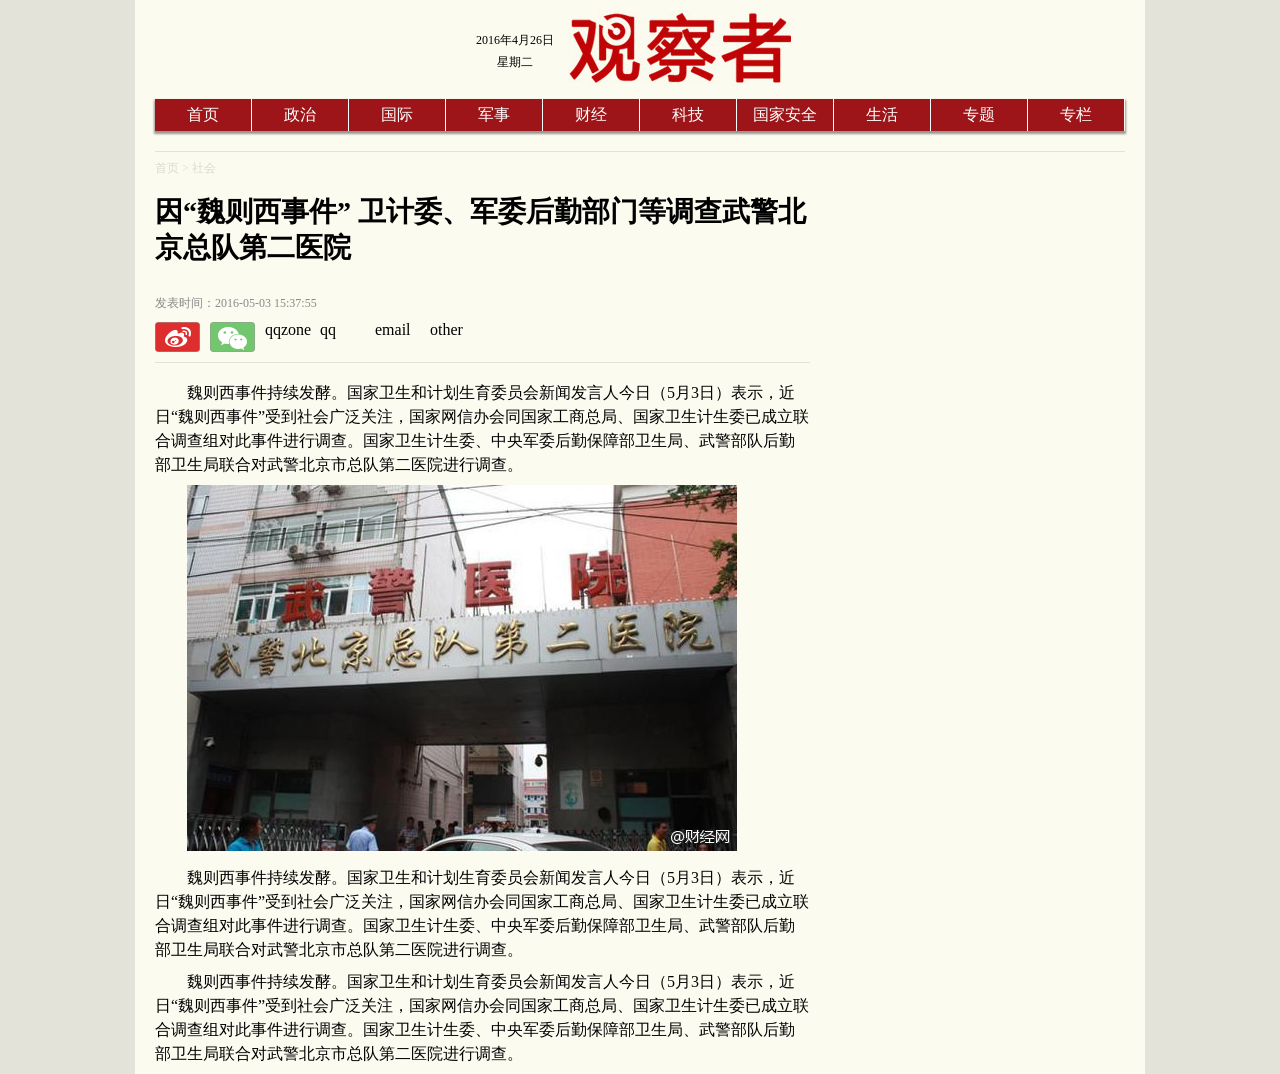
<file: 10-1/index.html>
<!DOCTYPE html>
<html lang="zh">

<head>
    <title>新闻正文页面练习</title>
    <meta charset='utf-8'>
    <link rel="stylesheet" type="text/css" href="reset.css">
    <link rel="stylesheet" type="text/css" href="main.css">
</head>

<body>
    <div class="wrap">
        <div class="nav ">
            <div class="navwrap clearfix">
                <div id="date">
                    <p>2016年4月26日</p>
                    <p>星期二</p>
                </div>
                <div id="home"><img src="img/logo.png" alt="观察者网"></div>
            </div>
            <ul class="clearfix">
                <li><a href="#">首页</a></li>
                <li><a href="#">政治</a></li>
                <li><a href="#">国际</a></li>
                <li><a href="#">军事</a></li>
                <li><a href="#">财经</a></li>
                <li><a href="#">科技</a></li>
                <li><a href="#">国家安全</a></li>
                <li><a href="#">生活</a></li>
                <li><a href="#">专题</a></li>
                <li class="last-li"><a href="#">专栏</a></li>
            </ul>
        </div>
        <div class="main clearfix">
            <div class="left">
                <div class="channel-nav"><a href="#">首页</a> > <a href="#">社会</a></div>
                <h1>因“魏则西事件” 卫计委、军委后勤部门等调查武警北京总队第二医院</h1>
                <div class="article-info clearfix">
                    <p>发表时间：2016-05-03 15:37:55</p>
                    <ul class="clearfix">
                        <li class="sina"><a href="#">weibo</a></li>
                        <li class="wechat"><a href="#">wechat</a></li>
                        <li>qqzone</li>
                        <li>qq</li>
                        <li>email</li>
                        <li>other</li>
                    </ul>
                </div>
                <p>
                    魏则西事件持续发酵。国家卫生和计划生育委员会新闻发言人今日（5月3日）表示，近日“魏则西事件”受到社会广泛关注，国家网信办会同国家工商总局、国家卫生计生委已成立联合调查组对此事件进行调查。国家卫生计生委、中央军委后勤保障部卫生局、武警部队后勤部卫生局联合对武警北京市总队第二医院进行调查。
                </p>
                <p><img src="img/20160503153909927.jpg" alt="武警总队第二人民医院大门"></p>
                <p>
                    魏则西事件持续发酵。国家卫生和计划生育委员会新闻发言人今日（5月3日）表示，近日“魏则西事件”受到社会广泛关注，国家网信办会同国家工商总局、国家卫生计生委已成立联合调查组对此事件进行调查。国家卫生计生委、中央军委后勤保障部卫生局、武警部队后勤部卫生局联合对武警北京市总队第二医院进行调查。
                </p>
                <p>
                    魏则西事件持续发酵。国家卫生和计划生育委员会新闻发言人今日（5月3日）表示，近日“魏则西事件”受到社会广泛关注，国家网信办会同国家工商总局、国家卫生计生委已成立联合调查组对此事件进行调查。国家卫生计生委、中央军委后勤保障部卫生局、武警部队后勤部卫生局联合对武警北京市总队第二医院进行调查。
                </p>
            </div>
            <div class="aside"></div>
            <!-- <h1>dddddd</h1> -->
        </div>
        <div class="foot"></div>
    </div>
</body>

</html>
</file>
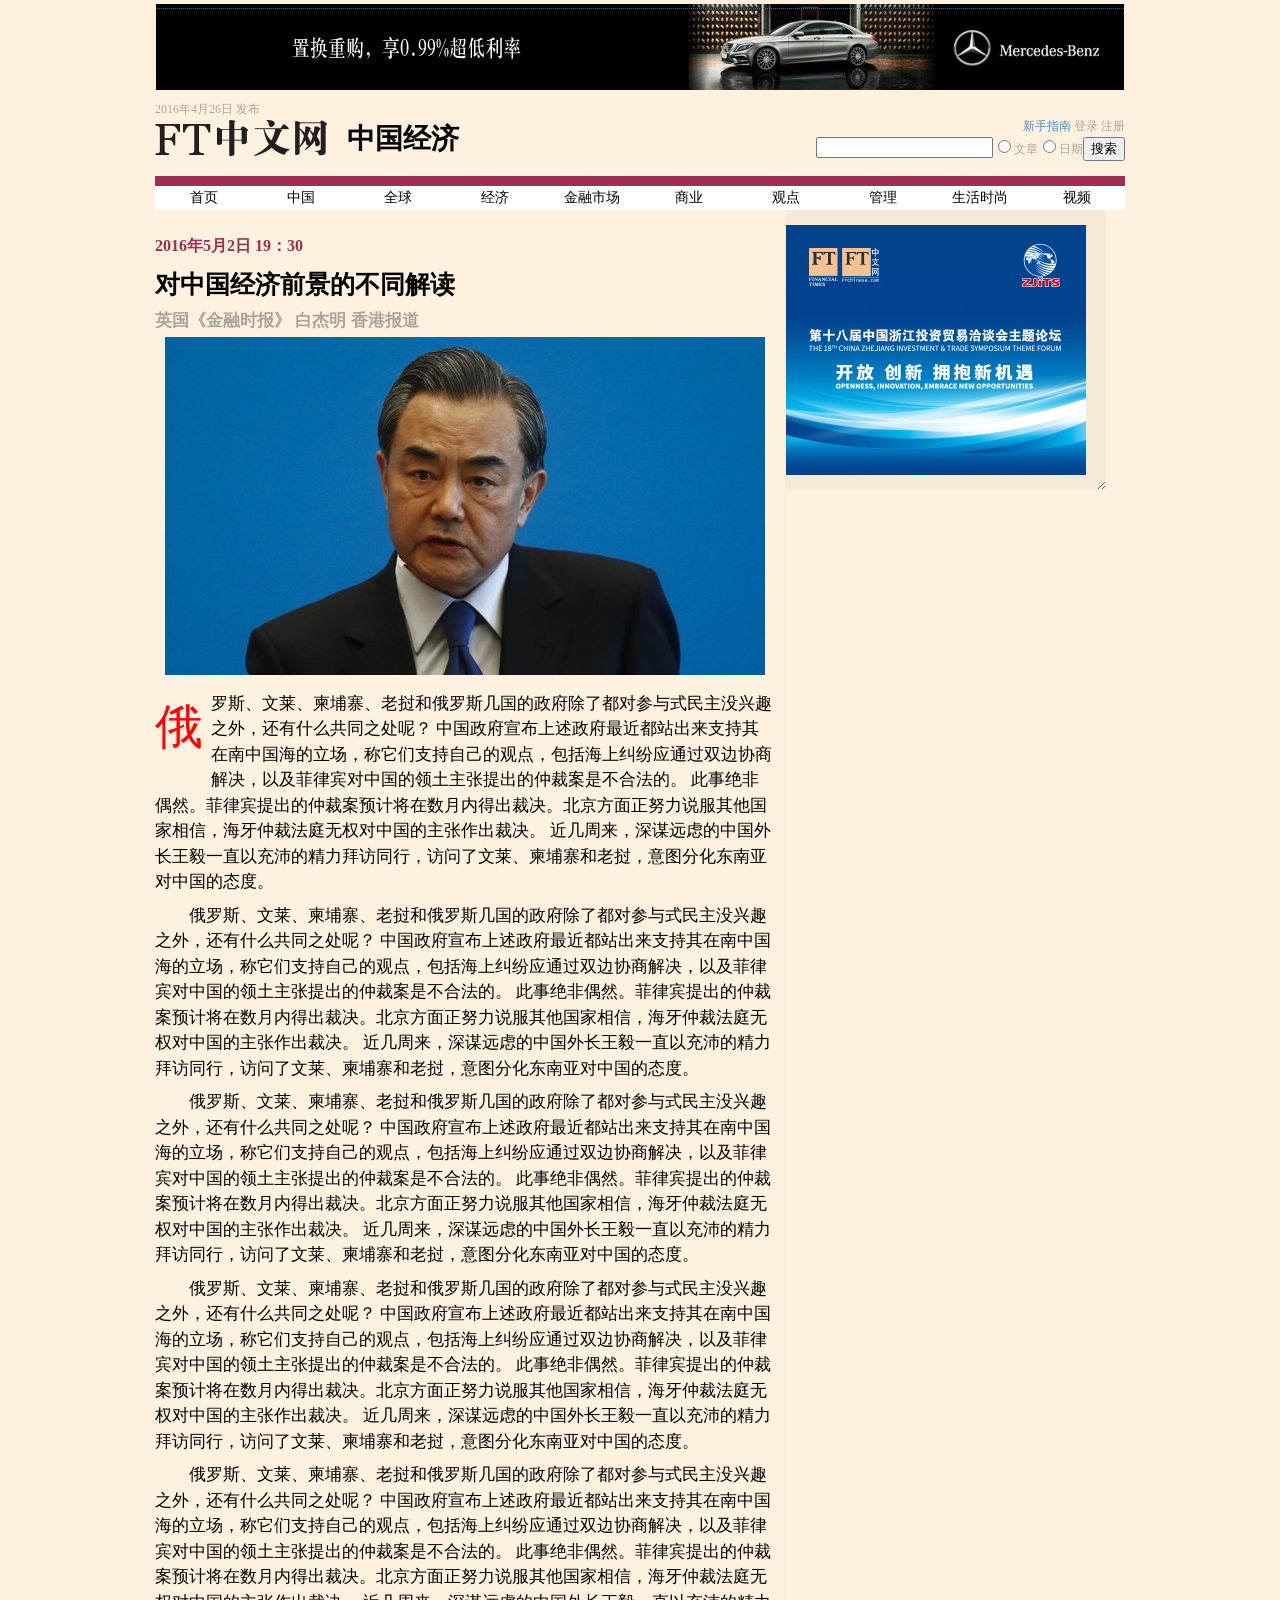
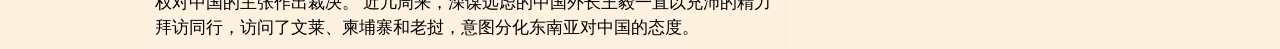
<file: 10-2/index.html>
<!DOCTYPE html>
<html lang="zh">

<head>
    <title>FT中文网正文页面练习</title>
    <meta charset='utf-8'>
    <link rel="stylesheet" type="text/css" href="reset.css">
    <link rel="stylesheet" type="text/css" href="main.css">
</head>

<body>
    <div id="wrap">
        <div class="top-ad"><img src="img/ad.png" alt="广告"></div>
        <div id="nav" class="clearfix">
            <div>
                <p>2016年4月26日 发布</p>
                <img src="img/logoHD.gif" alt="ft中文网标记">
                <h1>中国经济</h1>
            </div>
            <div>
                <p>
                    <span><a href="#">新手指南</a></span>
                    <span>登录</span>
                    <span>注册</span>
                </p>
                <form action="#">
                    <p>
                        <input type="text" name="" id="">
                    </p>
                    <p>
                        <input type="radio" name="文章" id="">文章</p>
                    <p>
                        <input type="radio" name="日期" id="">日期</p>
                    <p>
                        <input type="submit" value="搜索">
                    </p>
                </form>
            </div>
        </div>
        <div class="menu">
            <ul class="clearfix">
                <li><a href="#">首页</a></li>
                <li><a href="#">中国</a></li>
                <li><a href="#">全球</a></li>
                <li><a href="#">经济</a></li>
                <li><a href="#">金融市场</a></li>
                <li><a href="#">商业</a></li>
                <li><a href="#">观点</a></li>
                <li><a href="#">管理</a></li>
                <li><a href="#">生活时尚</a></li>
                <li><a href="#">视频</a></li>
            </ul>
        </div>
        <div id="main">
            <div class="left">
                <div class="published-time">2016年5月2日 19：30</div>
                <h1>对中国经济前景的不同解读</h1>
                <p class="author">英国《金融时报》 白杰明 香港报道</p>
                <div class="clearfix">
                    <div class="bdsharebuttonbox">
                        <a href="#" class="bds_more" data-cmd="more"></a>
                        <a title="分享到QQ空间" href="#" class="bds_qzone" data-cmd="qzone"></a>
                        <a title="分享到新浪微博" href="#" class="bds_tsina" data-cmd="tsina"></a>
                        <a title="分享到腾讯微博" href="#" class="bds_tqq" data-cmd="tqq"></a>
                        <a title="分享到人人网" href="#" class="bds_renren" data-cmd="renren"></a>
                        <a title="分享到微信" href="#" class="bds_weixin" data-cmd="weixin"></a>
                    </div>
                    <script>
                    window._bd_share_config = {
                        "common": {
                            "bdSnsKey": {},
                            "bdText": "",
                            "bdMini": "2",
                            "bdMiniList": false,
                            "bdPic": "",
                            "bdStyle": "0",
                            "bdSize": "16"
                        },
                        "share": {},
                        "image": {
                            "viewList": ["qzone", "tsina", "tqq", "renren", "weixin"],
                            "viewText": "分享到：",
                            "viewSize": "16"
                        },
                        "selectShare": {
                            "bdContainerClass": null,
                            "bdSelectMiniList": ["qzone", "tsina", "tqq", "renren", "weixin"]
                        }
                    };
                    with(document) 0[(getElementsByTagName('head')[0] || body).appendChild(createElement('script')).src = 'http://bdimg.share.baidu.com/static/api/js/share.js?v=89860593.js?cdnversion=' + ~(-new Date() / 36e5)];
                    </script>
                </div>
                <div class="content">
                    <p class="img"><img src="img/piclink.jpg" alt="中国外交部长王毅"></p>
                    <p class="first-p">俄罗斯、文莱、柬埔寨、老挝和俄罗斯几国的政府除了都对参与式民主没兴趣之外，还有什么共同之处呢？ 中国政府宣布上述政府最近都站出来支持其在南中国海的立场，称它们支持自己的观点，包括海上纠纷应通过双边协商解决，以及菲律宾对中国的领土主张提出的仲裁案是不合法的。 此事绝非偶然。菲律宾提出的仲裁案预计将在数月内得出裁决。北京方面正努力说服其他国家相信，海牙仲裁法庭无权对中国的主张作出裁决。 近几周来，深谋远虑的中国外长王毅一直以充沛的精力拜访同行，访问了文莱、柬埔寨和老挝，意图分化东南亚对中国的态度。</p>
                    <p>俄罗斯、文莱、柬埔寨、老挝和俄罗斯几国的政府除了都对参与式民主没兴趣之外，还有什么共同之处呢？ 中国政府宣布上述政府最近都站出来支持其在南中国海的立场，称它们支持自己的观点，包括海上纠纷应通过双边协商解决，以及菲律宾对中国的领土主张提出的仲裁案是不合法的。 此事绝非偶然。菲律宾提出的仲裁案预计将在数月内得出裁决。北京方面正努力说服其他国家相信，海牙仲裁法庭无权对中国的主张作出裁决。 近几周来，深谋远虑的中国外长王毅一直以充沛的精力拜访同行，访问了文莱、柬埔寨和老挝，意图分化东南亚对中国的态度。</p>
                    <p>俄罗斯、文莱、柬埔寨、老挝和俄罗斯几国的政府除了都对参与式民主没兴趣之外，还有什么共同之处呢？ 中国政府宣布上述政府最近都站出来支持其在南中国海的立场，称它们支持自己的观点，包括海上纠纷应通过双边协商解决，以及菲律宾对中国的领土主张提出的仲裁案是不合法的。 此事绝非偶然。菲律宾提出的仲裁案预计将在数月内得出裁决。北京方面正努力说服其他国家相信，海牙仲裁法庭无权对中国的主张作出裁决。 近几周来，深谋远虑的中国外长王毅一直以充沛的精力拜访同行，访问了文莱、柬埔寨和老挝，意图分化东南亚对中国的态度。</p>
                    <p>俄罗斯、文莱、柬埔寨、老挝和俄罗斯几国的政府除了都对参与式民主没兴趣之外，还有什么共同之处呢？ 中国政府宣布上述政府最近都站出来支持其在南中国海的立场，称它们支持自己的观点，包括海上纠纷应通过双边协商解决，以及菲律宾对中国的领土主张提出的仲裁案是不合法的。 此事绝非偶然。菲律宾提出的仲裁案预计将在数月内得出裁决。北京方面正努力说服其他国家相信，海牙仲裁法庭无权对中国的主张作出裁决。 近几周来，深谋远虑的中国外长王毅一直以充沛的精力拜访同行，访问了文莱、柬埔寨和老挝，意图分化东南亚对中国的态度。</p>
                    <p>俄罗斯、文莱、柬埔寨、老挝和俄罗斯几国的政府除了都对参与式民主没兴趣之外，还有什么共同之处呢？ 中国政府宣布上述政府最近都站出来支持其在南中国海的立场，称它们支持自己的观点，包括海上纠纷应通过双边协商解决，以及菲律宾对中国的领土主张提出的仲裁案是不合法的。 此事绝非偶然。菲律宾提出的仲裁案预计将在数月内得出裁决。北京方面正努力说服其他国家相信，海牙仲裁法庭无权对中国的主张作出裁决。 近几周来，深谋远虑的中国外长王毅一直以充沛的精力拜访同行，访问了文莱、柬埔寨和老挝，意图分化东南亚对中国的态度。
                    </p>
                </div>
                <!-- 多说评论框 start -->
                <div class="ds-thread" data-thread-key="3860bd9141025e6e9bb745f95eedd4d4" data-title="请替换成文章的标题" data-url="请替换成文章的网址">
                </div>
                <!-- 多说评论框 end -->
                <!-- 多说公共JS代码 start (一个网页只需插入一次) -->
                <script type="text/javascript">
                var duoshuoQuery = {
                    short_name: "adamyang2006"
                };
                (function() {
                    var ds = document.createElement('script');
                    ds.type = 'text/javascript';
                    ds.async = true;
                    ds.src = (document.location.protocol == 'https:' ? 'https:' : 'http:') + '//static.duoshuo.com/embed.js';
                    ds.charset = 'UTF-8';
                    (document.getElementsByTagName('head')[0] || document.getElementsByTagName('body')[0]).appendChild(ds);
                })();
                </script>
                <!-- 多说公共JS代码 end -->
            </div>
            <div class="aside">
                <div class="aside-ad"><img src="img/ningboforum.jpg" alt="宁波论坛"></div>
            </div>
        </div>
        <div id="foot"></div>
    </div>
</body>

</html>
</file>
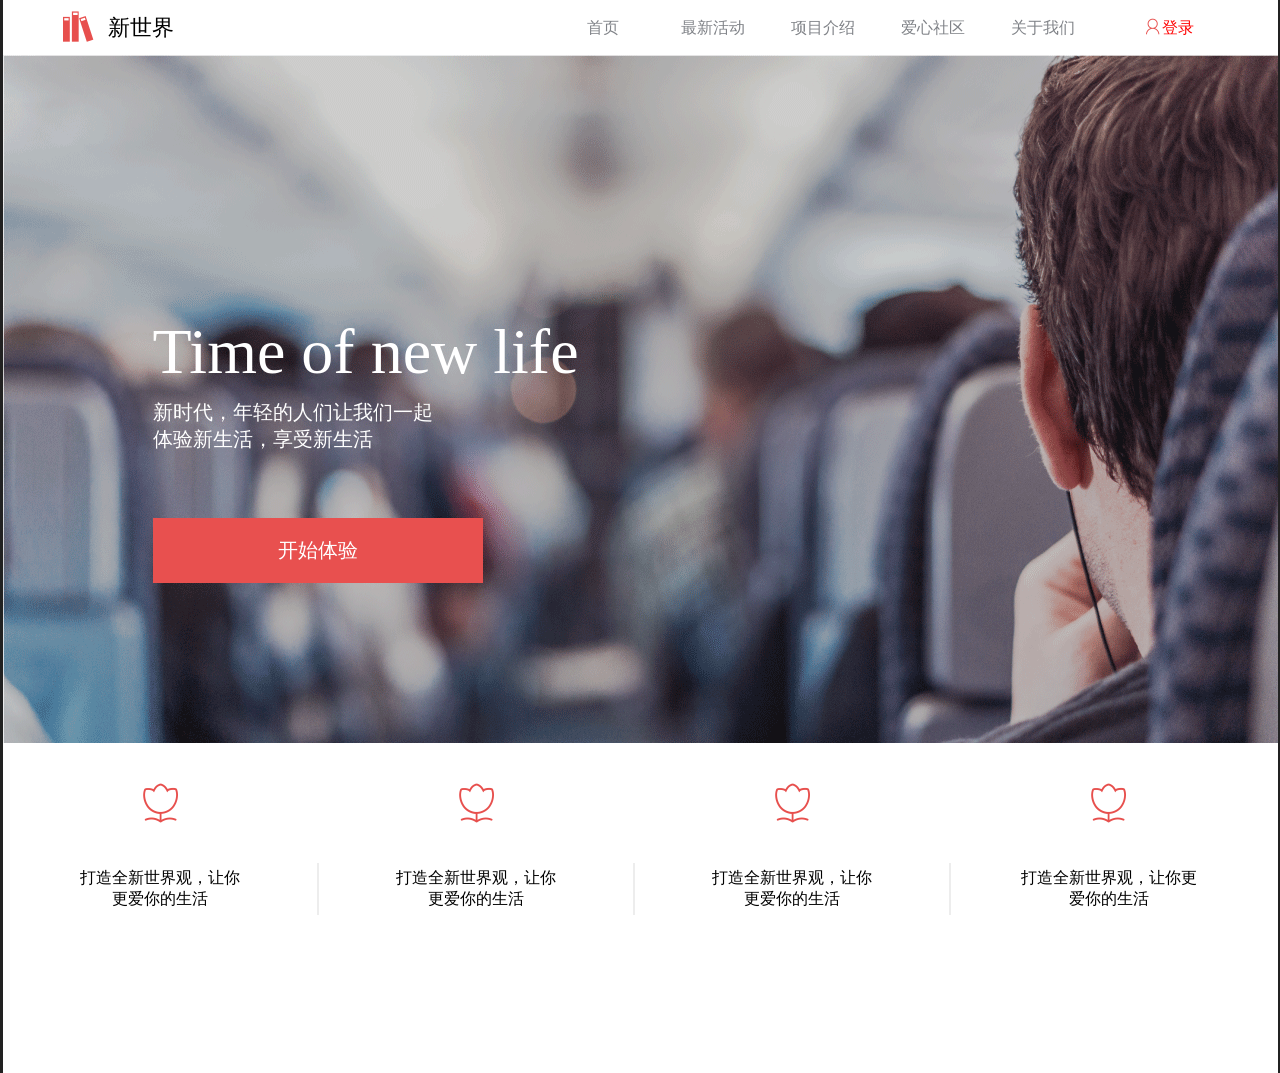
<file: 10-3/index.html>
<!DOCTYPE html>
<html lang="zh">

<head>
    <title>新世界</title>
    <meta charset='utf-8'>
    <link rel="stylesheet" type="text/css" href="reset.css">
    <link rel="stylesheet" type="text/css" href="main.css">
</head>

<body>
    <div class="main">
        <div class="nav">
            <h1>新世界</h1>
            <ul>
                <li><a href="#">首页</a></li>
                <li><a href="#">最新活动</a></li>
                <li><a href="#">项目介绍</a></li>
                <li><a href="#">爱心社区</a></li>
                <li><a href="#">关于我们</a></li>
                <li class="login"><a href="#">登录</a></li>
            </ul>
        </div>
        <div class="info">
            <div>
                <h2>Time of new life</h2>
                <p>新时代，年轻的人们让我们一起
                    <br>体验新生活，享受新生活</p>
                <p class="go">开始体验</p>
            </div>
        </div>
        <div class="slogan clearfix">
            <div class="sblock">
                <img src="img/slogan1.png" alt="">
                <p>打造全新世界观，让你更爱你的生活</p>
            </div>
            <div class="sblock">
                <img src="img/slogan1.png" alt="">
                <p>打造全新世界观，让你更爱你的生活</p>
            </div>
            <div class="sblock">
                <img src="img/slogan1.png" alt="">
                <p>打造全新世界观，让你更爱你的生活</p>
            </div>
            <div class="sblock">
                <img src="img/slogan1.png" alt="">
                <p>打造全新世界观，让你更爱你的生活</p>
            </div>
        </div>
    </div>
</body>

</html>
</file>
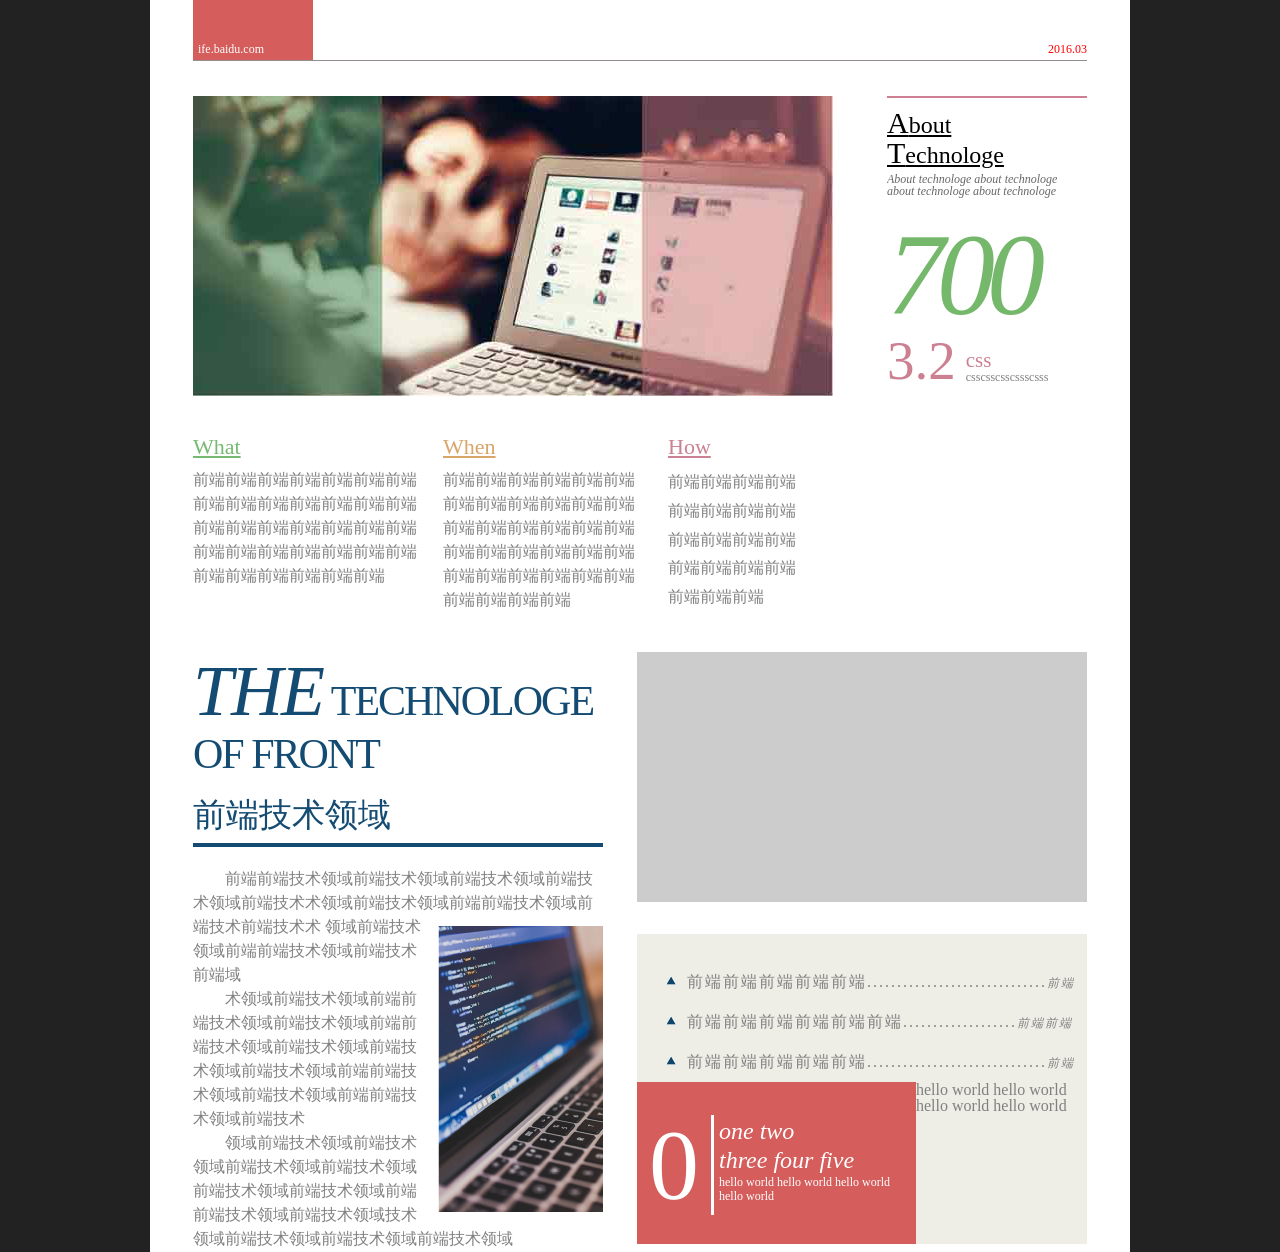
<file: 10-4/index.html>
<!DOCTYPE html>
<html lang="zh">

<head>
    <title>报纸布局综合练习</title>
    <meta charset='utf-8'>
    <link rel="stylesheet" type="text/css" href="reset.css">
    <link rel="stylesheet" type="text/css" href="main.css">
</head>

<body>
    <div class="main">
        <div class="head clearfix">
            <p>ife.baidu.com</p>
            <p>2016.03</p>
        </div>
        <div class="focus clearfix">
            <div class="focus-img"></div>
            <div class="focus-num clearfix">
                <h2>About </h2>
                <h2>Technologe</h2>
                <p class="desc">About technologe about technologe about technologe about technologe</p>
                <p class="num">700</p>
                <p class="an-num">3.2</p>
                <div>
                    <p class="css">css</p>
                    <p class="last-desc">csscsscsscssscsss</p>
                </div>
            </div>
        </div>
        <div class="intro clearfix">
            <div>
                <h2>What</h2>
                <p>前端前端前端前端前端前端前端前端前端前端前端前端前端前端前端前端前端前端前端前端前端前端前端前端前端前端前端前端前端前端前端前端前端前端</p>
            </div>
            <div>
                <h2>When</h2>
                <p>前端前端前端前端前端前端前端前端前端前端前端前端前端前端前端前端前端前端前端前端前端前端前端前端前端前端前端前端前端前端前端前端前端前端</p>
            </div>
            <div>
                <h2>How</h2>
                <p>前端前端前端前端前端前端前端前端前端前端前端前端前端前端前端前端前端前端前端</p>
            </div>
        </div>
        <div class="feature clearfix">
            <div class="left">
                <h2><span>THE</span> TECHNOLOGE OF FRONT</h2>
                <h2>前端技术领域</h2>
                <div>
                    <p>前端前端技术领域前端技术领域前端技术领域前端技术领域前端技术术领域前端技术领域前端前端技术领域前端技术前端技术术<img src="img/computer.png" alt="计算机图片"> 领域前端技术领域前端前端技术领域前端技术前端域
                    </p>
                    <p>术领域前端技术领域前端前端技术领域前端技术领域前端前端技术领域前端技术领域前端技术领域前端技术领域前端前端技术领域前端技术领域前端前端技术领域前端技术
                    </p>
                    <p>领域前端技术领域前端技术领域前端技术领域前端技术领域前端技术领域前端技术领域前端前端技术领域前端技术领域技术领域前端技术领域前端技术领域前端技术领域
                    </p>
                </div>
            </div>
            <div class="right">
                <div class="name1"></div>
                <div class="name2 clearfix">
                    <ul>
                        <li>前端前端前端前端前端..............................<span>前端</span></li>
                        <li>前端前端前端前端前端前端...................<span>前端前端</span></li>
                        <li>前端前端前端前端前端..............................<span>前端</span></li>
                    </ul>
                    <div class="decoration">
                        <div class="num0">0</div>
                        <div class="number-title">
                            <h3>one two <br> three four five</h3>
                            <p>hello world hello world hello world hello world</p>
                        </div>
                    </div>
                    <div class="hello">
                        <p>hello world hello world hello world hello world</p>
                    </div>
                </div>
            </div>
        </div>
        <div class="foot"></div>
    </div>
</body>

</html>
</file>
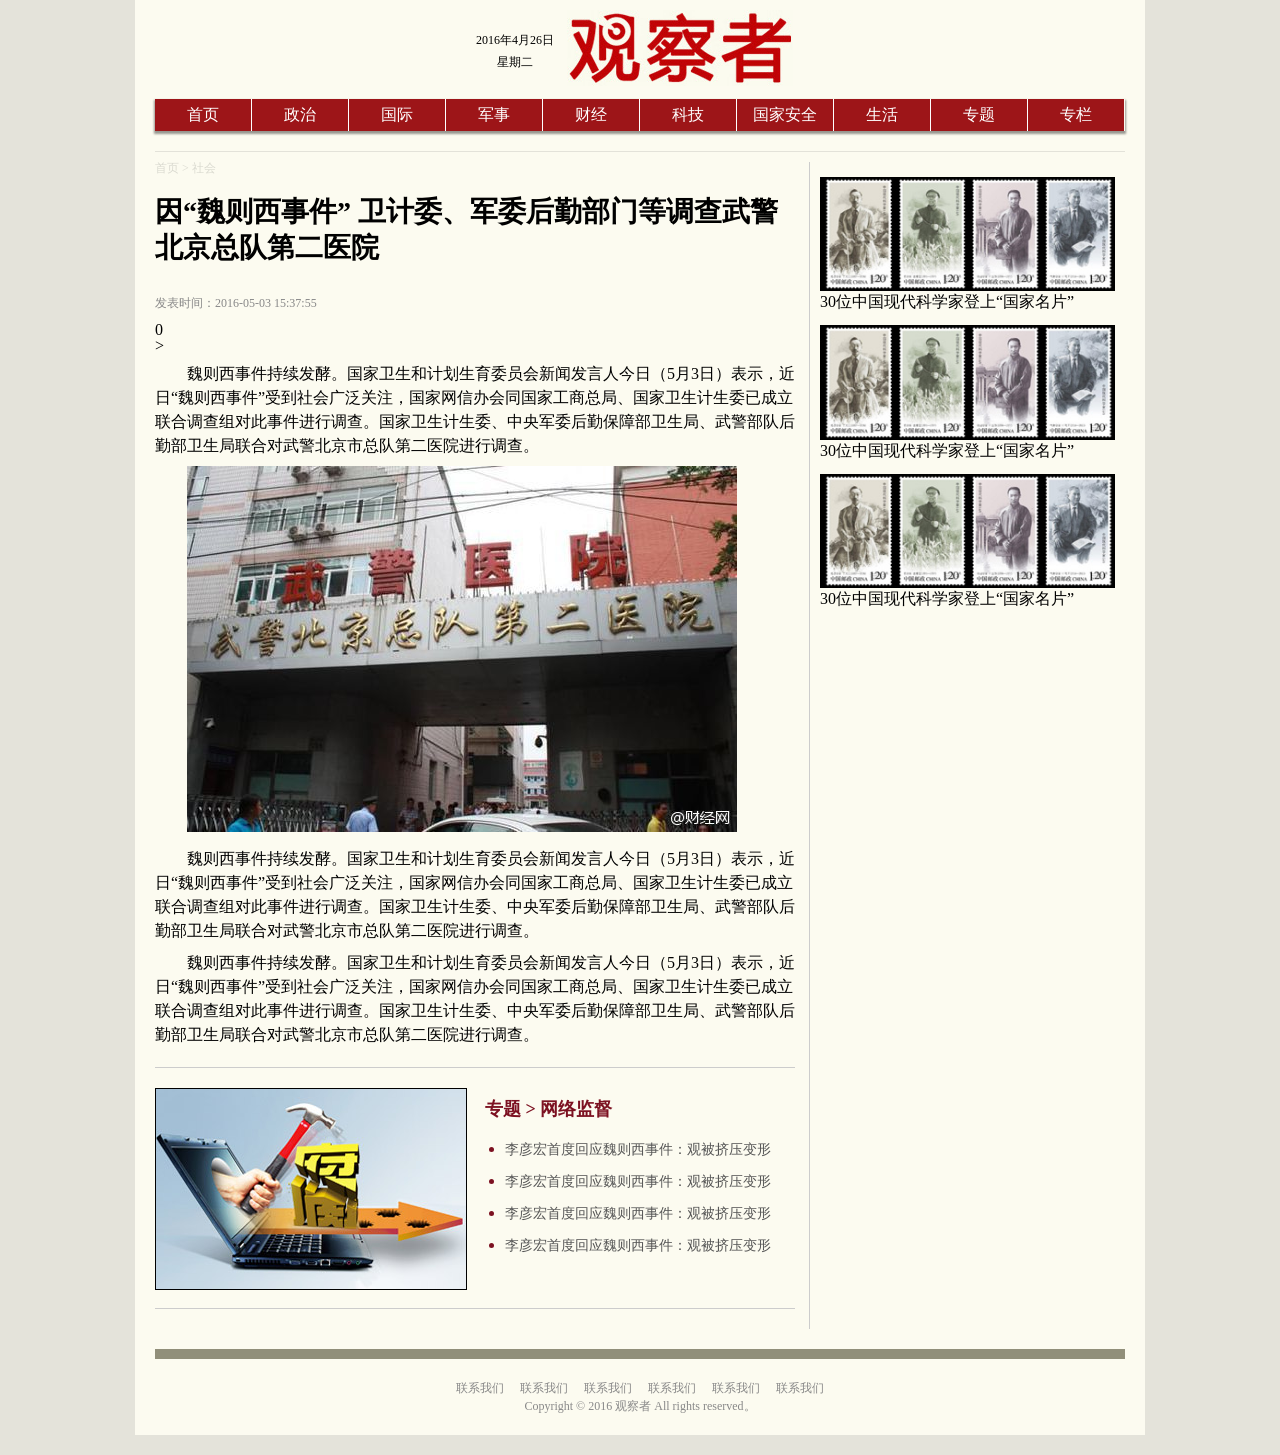
<file: 11-1/index.html>
<!DOCTYPE html>
<html lang="zh">

<head>
    <title>新闻正文页面练习</title>
    <meta charset='utf-8'>
    <link rel="stylesheet" type="text/css" href="reset.css">
    <link rel="stylesheet" type="text/css" href="main.css">
</head>

<body>
    <div class="wrap">
        <div class="nav ">
            <div class="navwrap clearfix">
                <div id="date">
                    <p>2016年4月26日</p>
                    <p>星期二</p>
                </div>
                <div id="home"><img src="img/logo.png" alt="观察者网"></div>
            </div>
            <ul class="clearfix">
                <li><a href="#">首页</a></li>
                <li><a href="#">政治</a></li>
                <li><a href="#">国际</a></li>
                <li><a href="#">军事</a></li>
                <li><a href="#">财经</a></li>
                <li><a href="#">科技</a></li>
                <li><a href="#">国家安全</a></li>
                <li><a href="#">生活</a></li>
                <li><a href="#">专题</a></li>
                <li class="last-li"><a href="#">专栏</a></li>
            </ul>
        </div>
        <div class="main clearfix">
            <div class="left">
                <div class="channel-nav"><a href="#">首页</a> > <a href="#">社会</a></div>
                <h1>因“魏则西事件” 卫计委、军委后勤部门等调查武警北京总队第二医院</h1>
                <div class="article-info clearfix">
                    <p>发表时间：2016-05-03 15:37:55</p>
                    <div class="bshare-custom icon-medium-plus"><a title="分享到QQ空间" class="bshare-qzone"></a><a title="分享到新浪微博" class="bshare-sinaminiblog"></a><a title="分享到人人网" class="bshare-renren"></a><a title="分享到腾讯微博" class="bshare-qqmb"></a><a title="分享到网易微博" class="bshare-neteasemb"></a><a title="更多平台" class="bshare-more bshare-more-icon more-style-addthis"></a><span class="BSHARE_COUNT bshare-share-count">0</span></div><script type="text/javascript" charset="utf-8" src="http://static.bshare.cn/b/buttonLite.js#style=-1&amp;uuid=&amp;pophcol=2&amp;lang=zh"></script><script type="text/javascript" charset="utf-8" src="http://static.bshare.cn/b/bshareC0.js"></script>>
                </div>
                <p>
                    魏则西事件持续发酵。国家卫生和计划生育委员会新闻发言人今日（5月3日）表示，近日“魏则西事件”受到社会广泛关注，国家网信办会同国家工商总局、国家卫生计生委已成立联合调查组对此事件进行调查。国家卫生计生委、中央军委后勤保障部卫生局、武警部队后勤部卫生局联合对武警北京市总队第二医院进行调查。
                </p>
                <p><img src="img/20160503153909927.jpg" alt="武警总队第二人民医院大门"></p>
                <p>
                    魏则西事件持续发酵。国家卫生和计划生育委员会新闻发言人今日（5月3日）表示，近日“魏则西事件”受到社会广泛关注，国家网信办会同国家工商总局、国家卫生计生委已成立联合调查组对此事件进行调查。国家卫生计生委、中央军委后勤保障部卫生局、武警部队后勤部卫生局联合对武警北京市总队第二医院进行调查。
                </p>
                <p>
                    魏则西事件持续发酵。国家卫生和计划生育委员会新闻发言人今日（5月3日）表示，近日“魏则西事件”受到社会广泛关注，国家网信办会同国家工商总局、国家卫生计生委已成立联合调查组对此事件进行调查。国家卫生计生委、中央军委后勤保障部卫生局、武警部队后勤部卫生局联合对武警北京市总队第二医院进行调查。
                </p>
                <div class="relation clearfix">
                    <div class="topic-img"><img src="img/fubai.jpg" alt="新闻专题封面"></div>
                    <div class="news-list">
                        <p class="topic-nav">专题 > 网络监督</p>
                        <ul>
                            <li><a href="http://www.guancha.cn/wangluofanfu">李彦宏首度回应魏则西事件：观被挤压变形</a></li>
                            <li><a href="http://www.guancha.cn/wangluofanfu">李彦宏首度回应魏则西事件：观被挤压变形</a></li>
                            <li><a href="http://www.guancha.cn/wangluofanfu">李彦宏首度回应魏则西事件：观被挤压变形</a></li>
                            <li><a href="http://www.guancha.cn/wangluofanfu">李彦宏首度回应魏则西事件：观被挤压变形</a></li>
                        </ul>
                    </div>
                </div>
                <!-- 多说评论框 start -->
                <div class="ds-thread" data-thread-key="3860bd9141025e6e9bb745f95eedd4d4" data-title="请替换成文章的标题" data-url="请替换成文章的网址"></div>
                <!-- 多说评论框 end -->
                <!-- 多说公共JS代码 start (一个网页只需插入一次) -->
                <script type="text/javascript">
                var duoshuoQuery = {
                    short_name: "adamyang2006"
                };
                (function() {
                    var ds = document.createElement('script');
                    ds.type = 'text/javascript';
                    ds.async = true;
                    ds.src = (document.location.protocol == 'https:' ? 'https:' : 'http:') + '//static.duoshuo.com/embed.js';
                    ds.charset = 'UTF-8';
                    (document.getElementsByTagName('head')[0] || document.getElementsByTagName('body')[0]).appendChild(ds);
                })();
                </script>
                <!-- 多说公共JS代码 end -->
            </div>
            <div class="aside">
                <div class="recommend"><img src="img/0418.jpg" width="295" alt="科学家">
                    <h3>30位中国现代科学家登上“国家名片”</h3>
                </div>
                <div class="recommend"><img src="img/0418.jpg" width="295" alt="科学家">
                    <h3>30位中国现代科学家登上“国家名片”</h3>
                </div>
                <div class="recommend"><img src="img/0418.jpg" width="295" alt="科学家">
                    <h3>30位中国现代科学家登上“国家名片”</h3>
                </div>
            </div>
            <!-- <h1>dddddd</h1> -->
        </div>
        <div class="foot">
            <p><span><a href="#">联系我们</a></span><span><a href="#">联系我们</a></span><span><a href="#">联系我们</a></span><span><a href="#">联系我们</a></span><span><a href="#">联系我们</a></span><span><a href="#">联系我们</a></span></p>
            <p>Copyright © 2016 观察者 All rights reserved。</p>
        </div>
    </div>
</body>

</html>
</file>
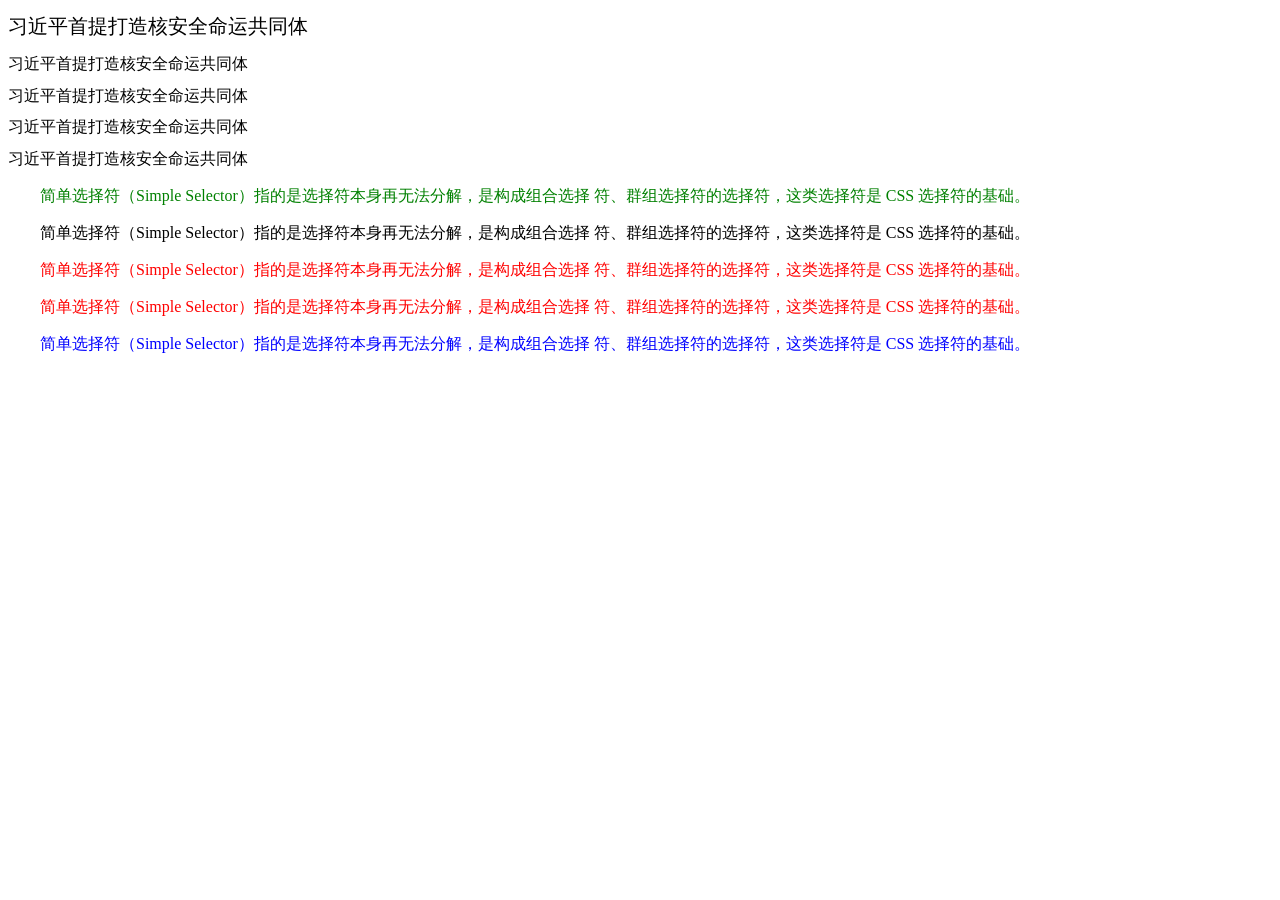
<file: 6-1/index.html>
<!DOCTYPE html>
<html lang="zh">

<head>
    <title>外部样式表练习</title>
    <meta charset='utf-8'>
    <link rel="stylesheet" href="demo.css">
    <style>
    h1 {
        font-size: 16px;
    }
    </style>
</head>

<body>
    <h1 style="font-size:20px;">习近平首提打造核安全命运共同体</h1>
    <h1 class="green">习近平首提打造核安全命运共同体</h1>
    <h1>习近平首提打造核安全命运共同体</h1>
    <h1>习近平首提打造核安全命运共同体</h1>
    <h1>习近平首提打造核安全命运共同体</h1>
    <p class="green">
        简单选择符（Simple Selector）指的是选择符本⾝再⽆法分解，是构成组合选择 符、群组选择符的选择符，这类选择符是 CSS 选择符的基础。
    </p>
    <div>
        <p class="green">简单选择符（Simple Selector）指的是选择符本⾝再⽆法分解，是构成组合选择 符、群组选择符的选择符，这类选择符是 CSS 选择符的基础。
        </p>
        <p>简单选择符（Simple Selector）指的是选择符本⾝再⽆法分解，是构成组合选择 符、群组选择符的选择符，这类选择符是 CSS 选择符的基础。
        </p>
        <p>简单选择符（Simple Selector）指的是选择符本⾝再⽆法分解，是构成组合选择 符、群组选择符的选择符，这类选择符是 CSS 选择符的基础。
        </p>
        <p id="demo">简单选择符（Simple Selector）指的是选择符本⾝再⽆法分解，是构成组合选择 符、群组选择符的选择符，这类选择符是 CSS 选择符的基础。
        </p>
    </div>
</body>
<!--  -->

</html>
</file>
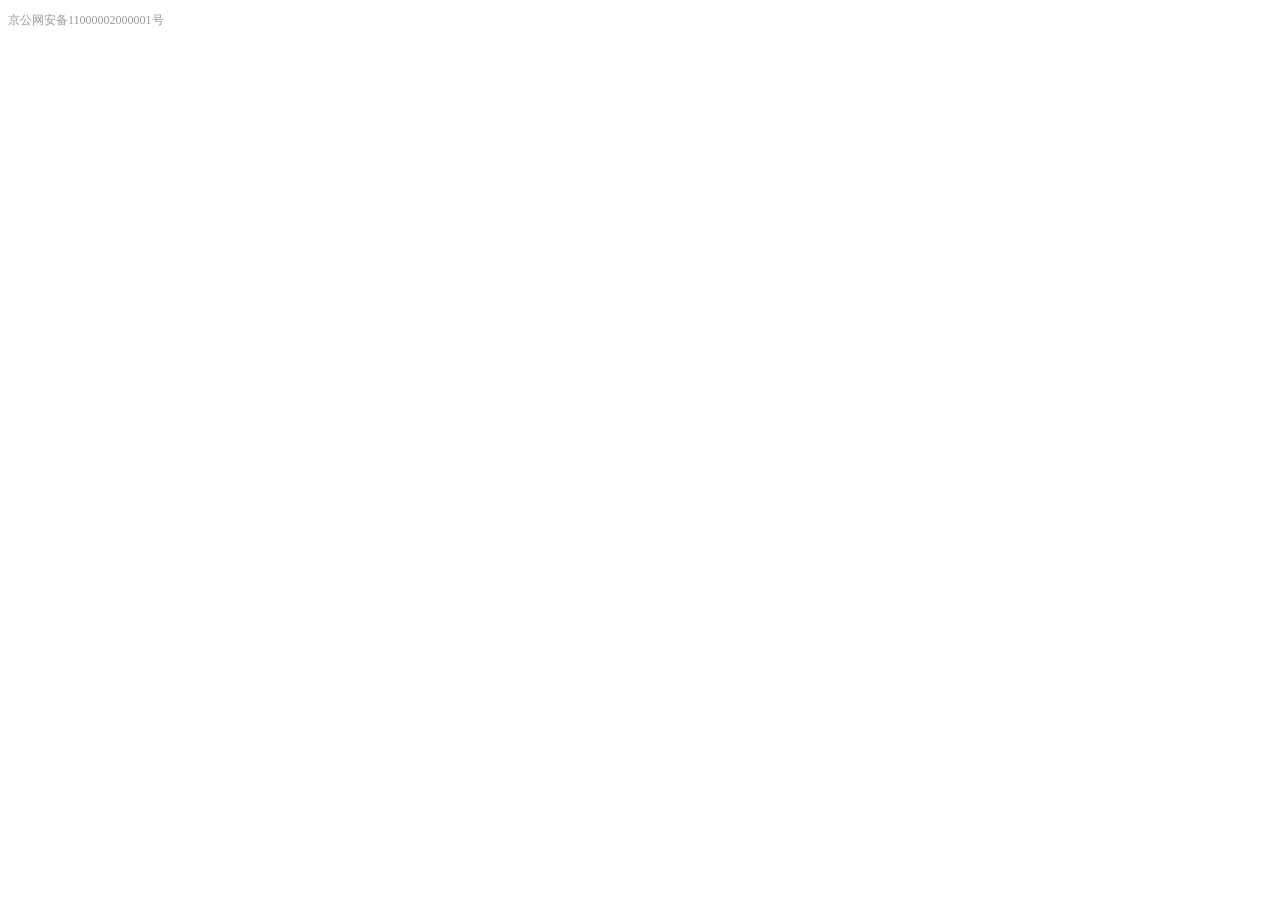
<file: 6-2/index.html>
<!DOCTYPE html>
<html lang="en">

<head>
    <meta charset="UTF-8">
    <title>外部样式表练习</title>
    <link rel="stylesheet" href="main.css">
</head>

<body>
    <p>京公网安备11000002000001号</p>
</body>

</html>
</file>
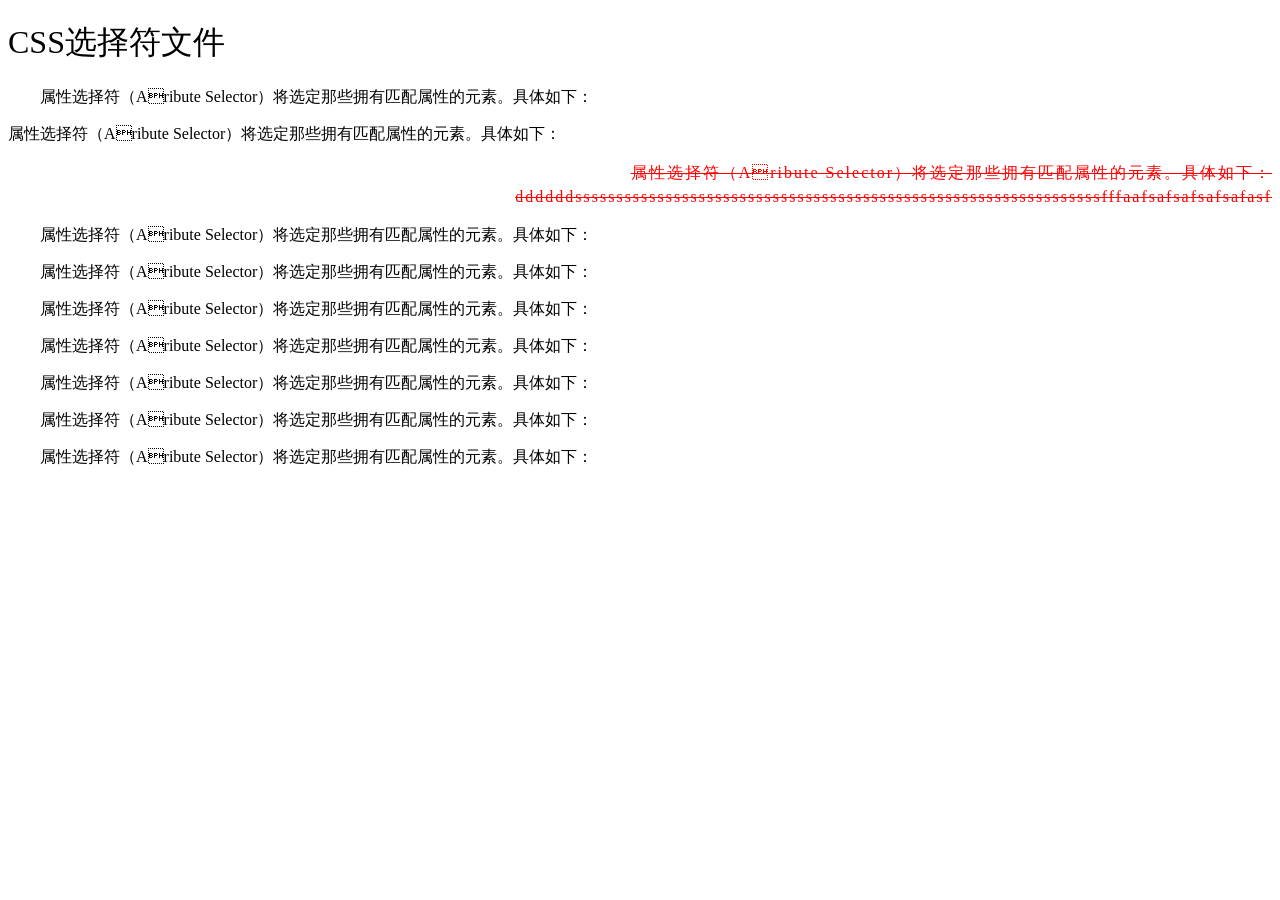
<file: 6-3/index.html>
<!DOCTYPE html>
<html lang="en">

<head>
    <meta charset="UTF-8">
    <title>CSS选择符练习文件</title>
    <link rel="stylesheet" href="main.css">
</head>

<body>
    <h1>CSS选择符文件</h1>
    <p>属性选择符（Aribute Selector）将选定那些拥有匹配属性的元素。具体如下：</p>
    <p class="noindent">属性选择符（Aribute Selector）将选定那些拥有匹配属性的元素。具体如下：</p>
    <p id="a">属性选择符（Aribute Selector）将选定那些拥有匹配属性的元素。具体如下：ddddddssssssssssssssssssssssssssssssssssssssssssssssssssssssssssssssssfffaafsafsafsafsafasf</p>
    <p>属性选择符（Aribute Selector）将选定那些拥有匹配属性的元素。具体如下：</p>
    <p>属性选择符（Aribute Selector）将选定那些拥有匹配属性的元素。具体如下：</p>
    <p>属性选择符（Aribute Selector）将选定那些拥有匹配属性的元素。具体如下：</p>
    <p>属性选择符（Aribute Selector）将选定那些拥有匹配属性的元素。具体如下：</p>
    <p>属性选择符（Aribute Selector）将选定那些拥有匹配属性的元素。具体如下：</p>
    <p>属性选择符（Aribute Selector）将选定那些拥有匹配属性的元素。具体如下：</p>
    <p>属性选择符（Aribute Selector）将选定那些拥有匹配属性的元素。具体如下：</p>
</body>

</html>
</file>
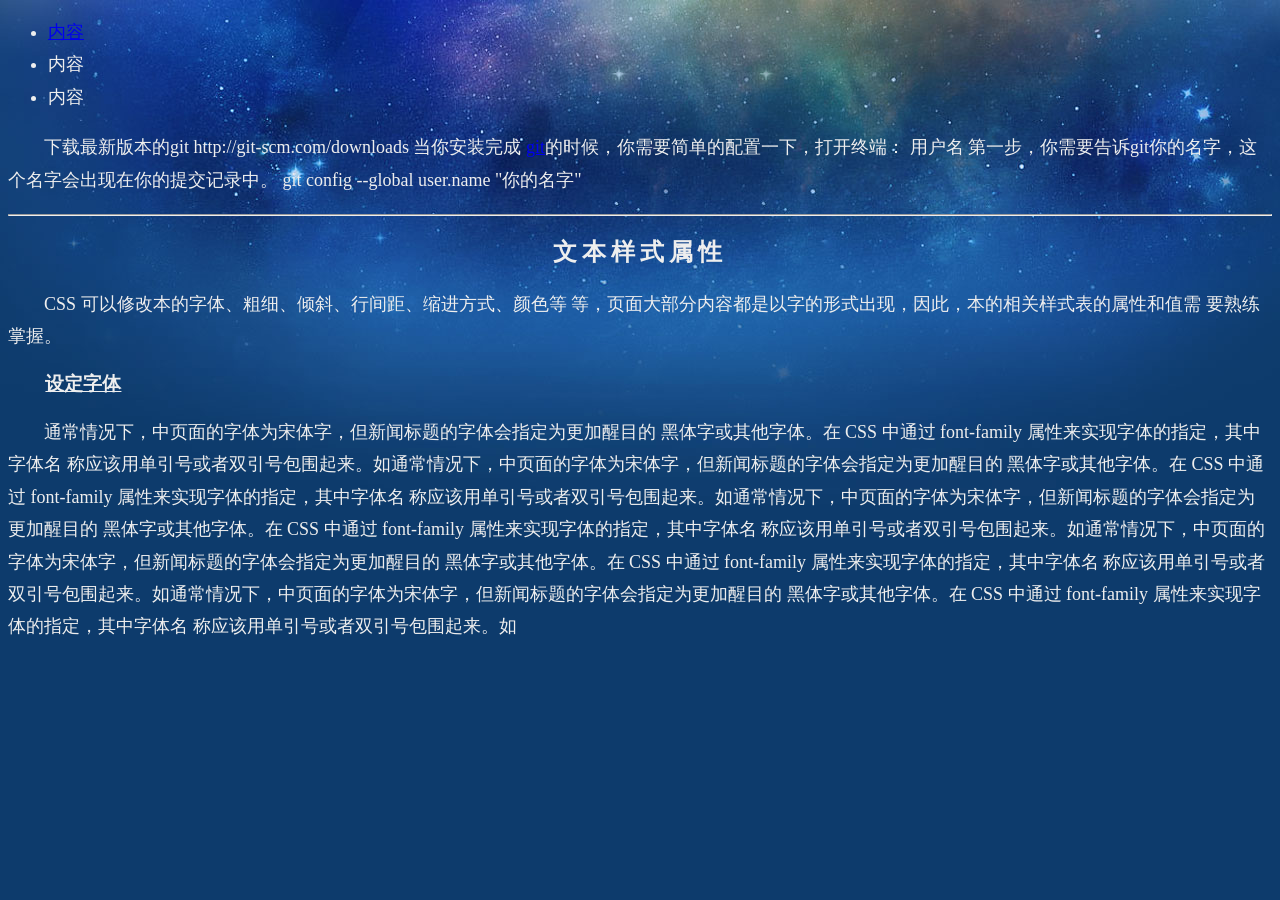
<file: 6-4/index.html>
<!DOCTYPE html>
<html lang="zh">

<head>
    <title>选择符练习文件2</title>
    <meta charset='utf-8'>
    <link rel="stylesheet" type="text/css" href="main.css">
</head>

<body>
    <ul>
        <li><a href="http://www.baidu.com"> 内容</a></li>
        <li>内容</li>
        <li>内容</li>
    </ul>
    <p>下载最新版本的git http://git-scm.com/downloads 当你安装完成
        <a href="http://github.com">git</a>的时候，你需要简单的配置一下，打开终端： 用户名 第一步，你需要告诉git你的名字，这个名字会出现在你的提交记录中。 git config --global user.name "你的名字"
    </p>
    <hr>
    <h2>文本样式属性</h2>
    <p>CSS 可以修改本的字体、粗细、倾斜、⾏间距、缩进⽅式、颜⾊等 等，页⾯⼤部分内容都是以字的形式出现，因此，本的相关样式表的属性和值需 要熟练掌握。
    </p>
    <h3>设定字体</h3>
    <p>通常情况下，中页⾯的字体为宋体字，但新闻标题的字体会指定为更加醒⽬的 ⿊体字或其他字体。在 CSS 中通过 font-family 属性来实现字体的指定，其中字体名 称应该⽤单引号或者双引号包围起来。如通常情况下，中页⾯的字体为宋体字，但新闻标题的字体会指定为更加醒⽬的 ⿊体字或其他字体。在 CSS 中通过 font-family 属性来实现字体的指定，其中字体名 称应该⽤单引号或者双引号包围起来。如通常情况下，中页⾯的字体为宋体字，但新闻标题的字体会指定为更加醒⽬的 ⿊体字或其他字体。在 CSS 中通过 font-family 属性来实现字体的指定，其中字体名 称应该⽤单引号或者双引号包围起来。如通常情况下，中页⾯的字体为宋体字，但新闻标题的字体会指定为更加醒⽬的 ⿊体字或其他字体。在 CSS 中通过 font-family 属性来实现字体的指定，其中字体名 称应该⽤单引号或者双引号包围起来。如通常情况下，中页⾯的字体为宋体字，但新闻标题的字体会指定为更加醒⽬的 ⿊体字或其他字体。在 CSS 中通过 font-family 属性来实现字体的指定，其中字体名 称应该⽤单引号或者双引号包围起来。如
    </p>
</body>

</html>
</file>
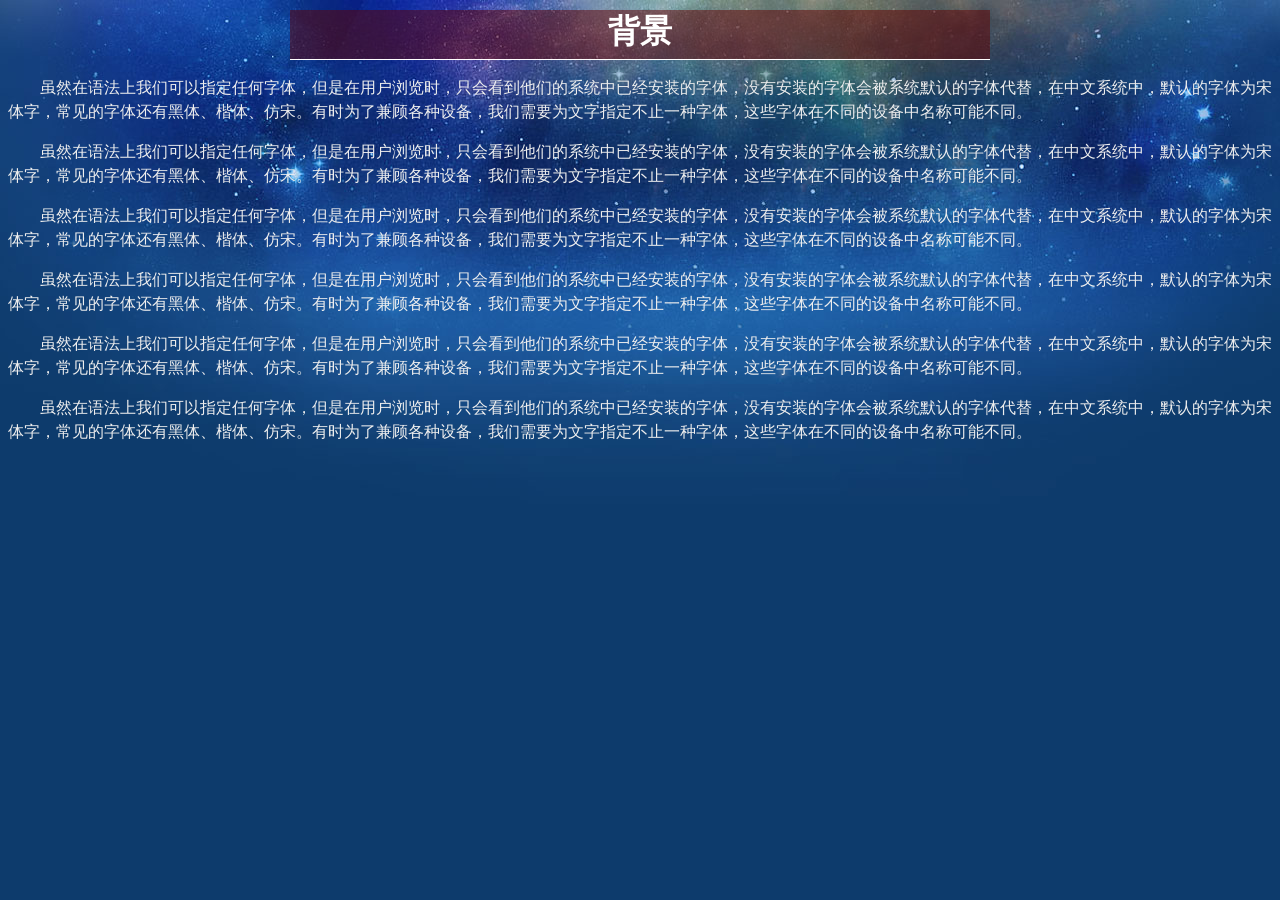
<file: 7-1/index.html>
<!DOCTYPE html>
<html>
<head>
	<meta charset="utf-8">
	<meta http-equiv="X-UA-Compatible" content="IE=edge">
	<title>背景、盒模型、文字样式及布局练习</title>
	<link rel="stylesheet" href="main.css">
</head>
<body>
	<h1>背景</h1>
	<p>虽然在语法上我们可以指定任何字体，但是在⽤户浏览时，只会看到他们的系统中已经安装的字体，没有安装的字体会被系统默认的字体代替，在中⽂系统中，默认的字体为宋体字，常见的字体还有⿊体、楷体、仿宋。有时为了兼顾各种设备，我们需要为⽂字指定不⽌⼀种字体，这些字体在不同的设备中名称可能不同。</p>
	<p>虽然在语法上我们可以指定任何字体，但是在⽤户浏览时，只会看到他们的系统中已经安装的字体，没有安装的字体会被系统默认的字体代替，在中⽂系统中，默认的字体为宋体字，常见的字体还有⿊体、楷体、仿宋。有时为了兼顾各种设备，我们需要为⽂字指定不⽌⼀种字体，这些字体在不同的设备中名称可能不同。</p>
	<p>虽然在语法上我们可以指定任何字体，但是在⽤户浏览时，只会看到他们的系统中已经安装的字体，没有安装的字体会被系统默认的字体代替，在中⽂系统中，默认的字体为宋体字，常见的字体还有⿊体、楷体、仿宋。有时为了兼顾各种设备，我们需要为⽂字指定不⽌⼀种字体，这些字体在不同的设备中名称可能不同。</p>
	<p>虽然在语法上我们可以指定任何字体，但是在⽤户浏览时，只会看到他们的系统中已经安装的字体，没有安装的字体会被系统默认的字体代替，在中⽂系统中，默认的字体为宋体字，常见的字体还有⿊体、楷体、仿宋。有时为了兼顾各种设备，我们需要为⽂字指定不⽌⼀种字体，这些字体在不同的设备中名称可能不同。</p>
	<p>虽然在语法上我们可以指定任何字体，但是在⽤户浏览时，只会看到他们的系统中已经安装的字体，没有安装的字体会被系统默认的字体代替，在中⽂系统中，默认的字体为宋体字，常见的字体还有⿊体、楷体、仿宋。有时为了兼顾各种设备，我们需要为⽂字指定不⽌⼀种字体，这些字体在不同的设备中名称可能不同。</p>
	<p>虽然在语法上我们可以指定任何字体，但是在⽤户浏览时，只会看到他们的系统中已经安装的字体，没有安装的字体会被系统默认的字体代替，在中⽂系统中，默认的字体为宋体字，常见的字体还有⿊体、楷体、仿宋。有时为了兼顾各种设备，我们需要为⽂字指定不⽌⼀种字体，这些字体在不同的设备中名称可能不同。</p>
</body>
</html>
</file>
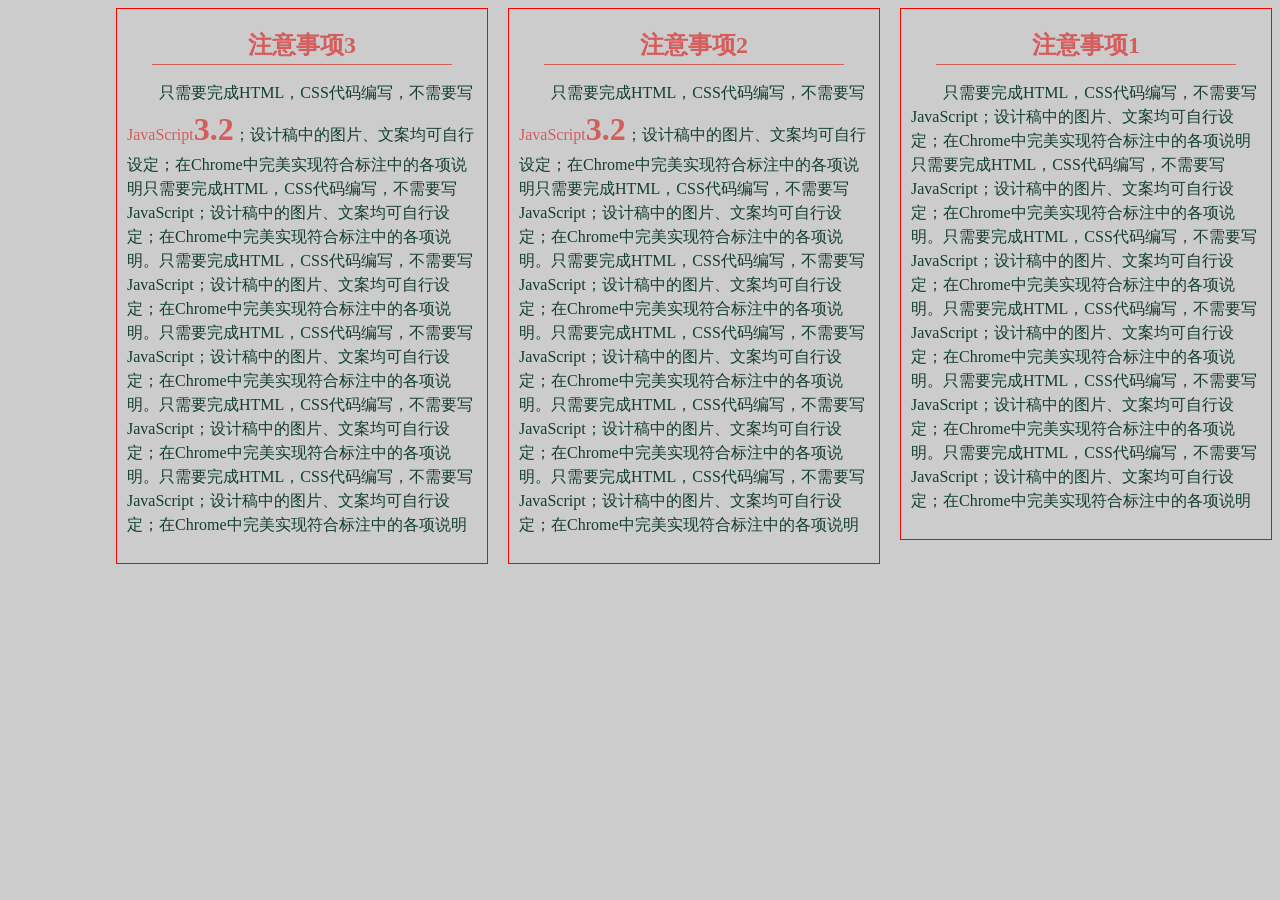
<file: 7-2/index.html>
<!DOCTYPE html>
<html lang="zh">

<head>
    <title>文本样式、背景、盒模型以及布局练习</title>
    <meta charset='utf-8'>
    <link rel="stylesheet" type="text/css" href="main.css">
</head>

<body>
    <div>
        <h2>注意事项1</h2>
        <p>只需要完成HTML，CSS代码编写，不需要写JavaScript；设计稿中的图片、文案均可自行设定；在Chrome中完美实现符合标注中的各项说明只需要完成HTML，CSS代码编写，不需要写JavaScript；设计稿中的图片、文案均可自行设定；在Chrome中完美实现符合标注中的各项说明。只需要完成HTML，CSS代码编写，不需要写JavaScript；设计稿中的图片、文案均可自行设定；在Chrome中完美实现符合标注中的各项说明。只需要完成HTML，CSS代码编写，不需要写JavaScript；设计稿中的图片、文案均可自行设定；在Chrome中完美实现符合标注中的各项说明。只需要完成HTML，CSS代码编写，不需要写JavaScript；设计稿中的图片、文案均可自行设定；在Chrome中完美实现符合标注中的各项说明。只需要完成HTML，CSS代码编写，不需要写JavaScript；设计稿中的图片、文案均可自行设定；在Chrome中完美实现符合标注中的各项说明</p>
    </div>
    <div>
        <h2>注意事项2</h2>
        <p>只需要完成HTML，CSS代码编写，不需要写<span>JavaScript</span><span class="number">3.2</span>；设计稿中的图片、文案均可自行设定；在Chrome中完美实现符合标注中的各项说明只需要完成HTML，CSS代码编写，不需要写JavaScript；设计稿中的图片、文案均可自行设定；在Chrome中完美实现符合标注中的各项说明。只需要完成HTML，CSS代码编写，不需要写JavaScript；设计稿中的图片、文案均可自行设定；在Chrome中完美实现符合标注中的各项说明。只需要完成HTML，CSS代码编写，不需要写JavaScript；设计稿中的图片、文案均可自行设定；在Chrome中完美实现符合标注中的各项说明。只需要完成HTML，CSS代码编写，不需要写JavaScript；设计稿中的图片、文案均可自行设定；在Chrome中完美实现符合标注中的各项说明。只需要完成HTML，CSS代码编写，不需要写JavaScript；设计稿中的图片、文案均可自行设定；在Chrome中完美实现符合标注中的各项说明</p>
    </div>
        <div>
        <h2>注意事项3</h2>
        <p>只需要完成HTML，CSS代码编写，不需要写<span>JavaScript</span><span class="number">3.2</span>；设计稿中的图片、文案均可自行设定；在Chrome中完美实现符合标注中的各项说明只需要完成HTML，CSS代码编写，不需要写JavaScript；设计稿中的图片、文案均可自行设定；在Chrome中完美实现符合标注中的各项说明。只需要完成HTML，CSS代码编写，不需要写JavaScript；设计稿中的图片、文案均可自行设定；在Chrome中完美实现符合标注中的各项说明。只需要完成HTML，CSS代码编写，不需要写JavaScript；设计稿中的图片、文案均可自行设定；在Chrome中完美实现符合标注中的各项说明。只需要完成HTML，CSS代码编写，不需要写JavaScript；设计稿中的图片、文案均可自行设定；在Chrome中完美实现符合标注中的各项说明。只需要完成HTML，CSS代码编写，不需要写JavaScript；设计稿中的图片、文案均可自行设定；在Chrome中完美实现符合标注中的各项说明</p>
    </div>

</body>

</html>
</file>
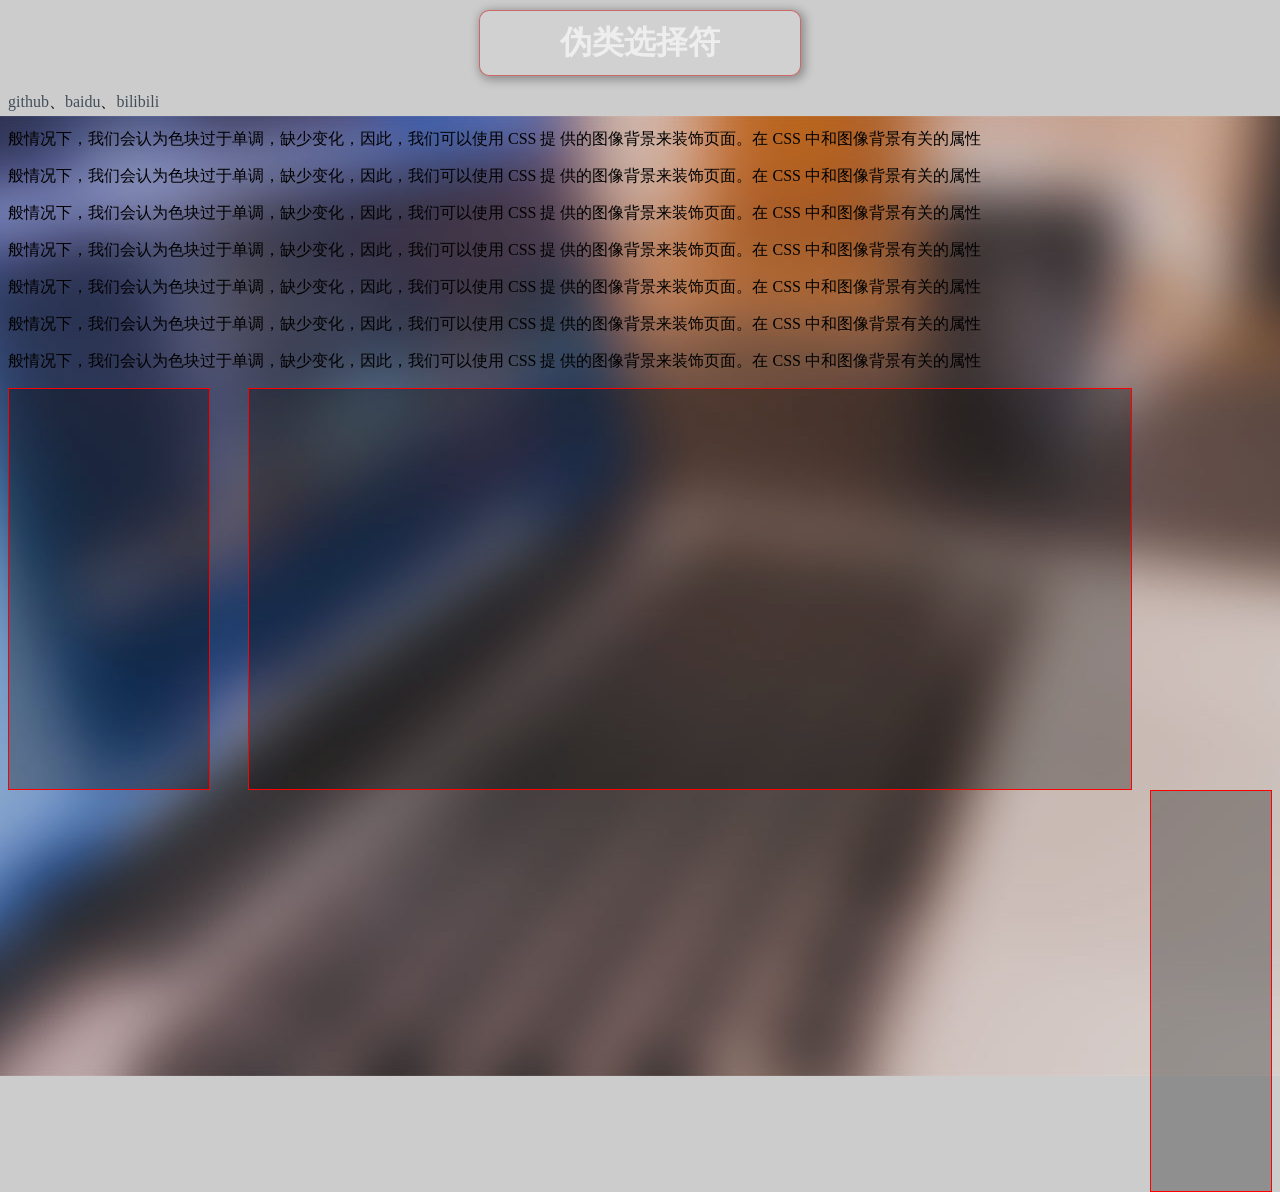
<file: 7-3/index.html>
<!DOCTYPE html>
<html lang="zh">
<head>
	<title>CSS属性练习</title>
	<meta charset='utf-8'>
	<link rel="stylesheet" type="text/css" href="main.css">
</head>
<body>
	<h1>伪类选择符</h1>
	<p><a href="http://github.com">github</a>、<a href="http://baidu.com">baidu</a>、<a href="http://bilibili.com">bilibili</a></p>
	<p>般情况下，我们会认为⾊块过于单调，缺少变化，因此，我们可以使⽤ CSS 提
供的图像背景来装饰页⾯。在 CSS 中和图像背景有关的属性</p>
<p>般情况下，我们会认为⾊块过于单调，缺少变化，因此，我们可以使⽤ CSS 提
供的图像背景来装饰页⾯。在 CSS 中和图像背景有关的属性</p>
<p>般情况下，我们会认为⾊块过于单调，缺少变化，因此，我们可以使⽤ CSS 提
供的图像背景来装饰页⾯。在 CSS 中和图像背景有关的属性</p><p>般情况下，我们会认为⾊块过于单调，缺少变化，因此，我们可以使⽤ CSS 提
供的图像背景来装饰页⾯。在 CSS 中和图像背景有关的属性</p><p>般情况下，我们会认为⾊块过于单调，缺少变化，因此，我们可以使⽤ CSS 提
供的图像背景来装饰页⾯。在 CSS 中和图像背景有关的属性</p><p>般情况下，我们会认为⾊块过于单调，缺少变化，因此，我们可以使⽤ CSS 提
供的图像背景来装饰页⾯。在 CSS 中和图像背景有关的属性</p><p>般情况下，我们会认为⾊块过于单调，缺少变化，因此，我们可以使⽤ CSS 提
供的图像背景来装饰页⾯。在 CSS 中和图像背景有关的属性</p>

<div class="left"></div>
<div class="center"></div>
<div class="right"></div>
</body>
</html>
</file>
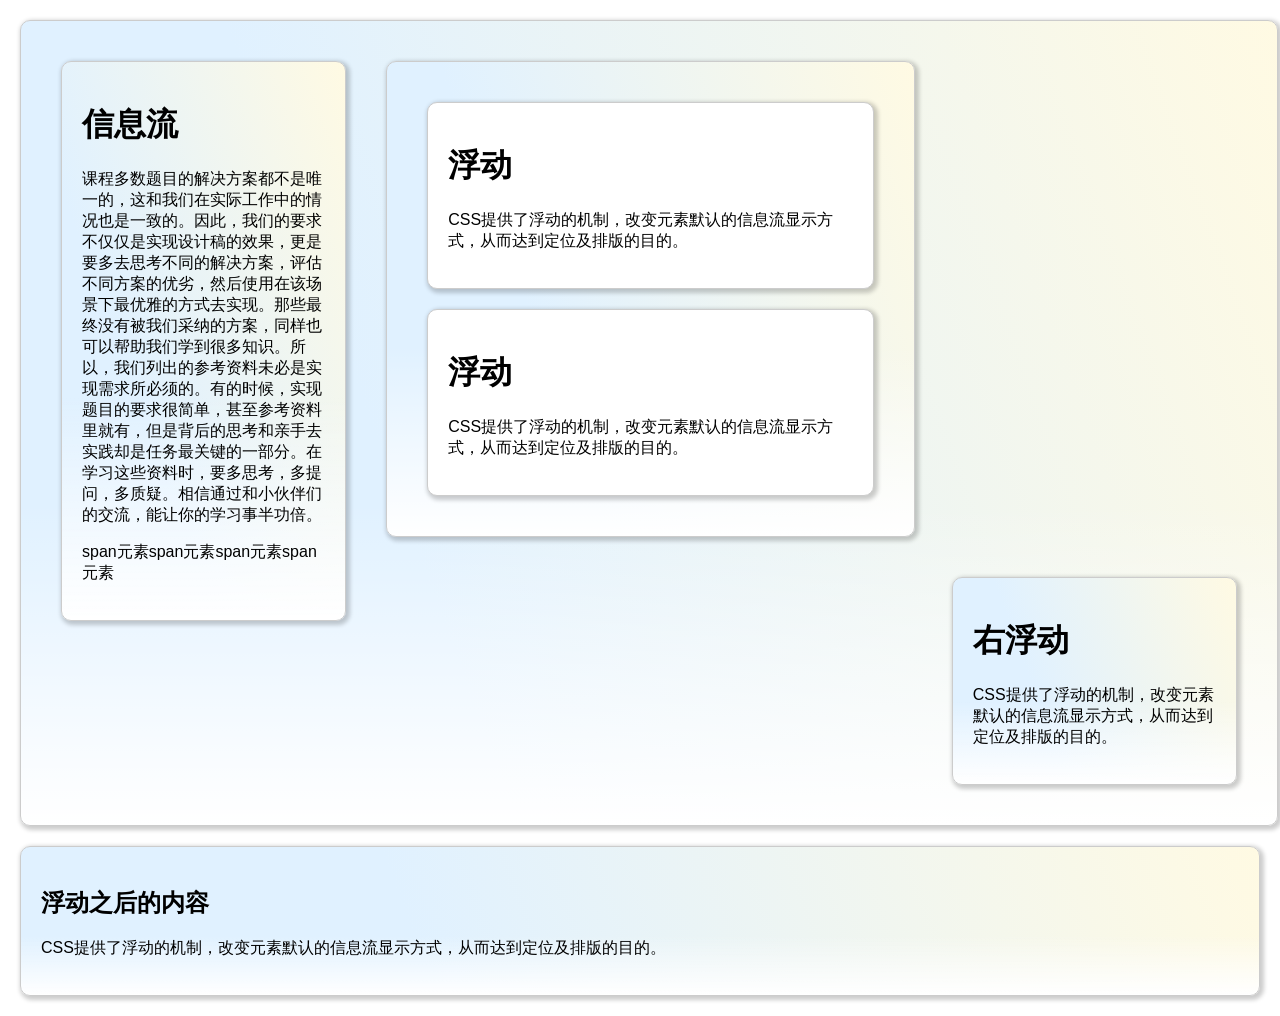
<file: 7-4/index.html>
<!DOCTYPE html>
<html lang="zh">

<head>
    <title>定位相关属性练习</title>
    <meta charset='utf-8'>
    <link rel="stylesheet" href="normalize.css">
    <link rel="stylesheet" type="text/css" href="main.css">
</head>

<body>
    <div class="clearfix main">
        <div class="left">
            <h1>信息流</h1>
            <p>课程多数题目的解决方案都不是唯一的，这和我们在实际工作中的情况也是一致的。因此，我们的要求不仅仅是实现设计稿的效果，更是要多去思考不同的解决方案，评估不同方案的优劣，然后使用在该场景下最优雅的方式去实现。那些最终没有被我们采纳的方案，同样也可以帮助我们学到很多知识。所以，我们列出的参考资料未必是实现需求所必须的。有的时候，实现题目的要求很简单，甚至参考资料里就有，但是背后的思考和亲手去实践却是任务最关键的一部分。在学习这些资料时，要多思考，多提问，多质疑。相信通过和小伙伴们的交流，能让你的学习事半功倍。</p>
            <p><span>span元素</span><span>span元素</span><span>span元素</span><span>span元素</span></p>
        </div>
        <div class="middle">
            <div>
                <h1>浮动</h1>
                <p>CSS提供了浮动的机制，改变元素默认的信息流显示方式，从而达到定位及排版的目的。</p>
            </div>
            <div>
                <h1>浮动</h1>
                <p>CSS提供了浮动的机制，改变元素默认的信息流显示方式，从而达到定位及排版的目的。</p>
            </div>
        </div>
        <div class="right">
            <h1>右浮动</h1>
            <p>CSS提供了浮动的机制，改变元素默认的信息流显示方式，从而达到定位及排版的目的。</p>
        </div>
    </div>
    <!-- <div class="clear"></div> -->
    <div>
        <h2>浮动之后的内容</h2>
        <p>CSS提供了浮动的机制，改变元素默认的信息流显示方式，从而达到定位及排版的目的。</p>
    </div>
</body>

</html>
</file>
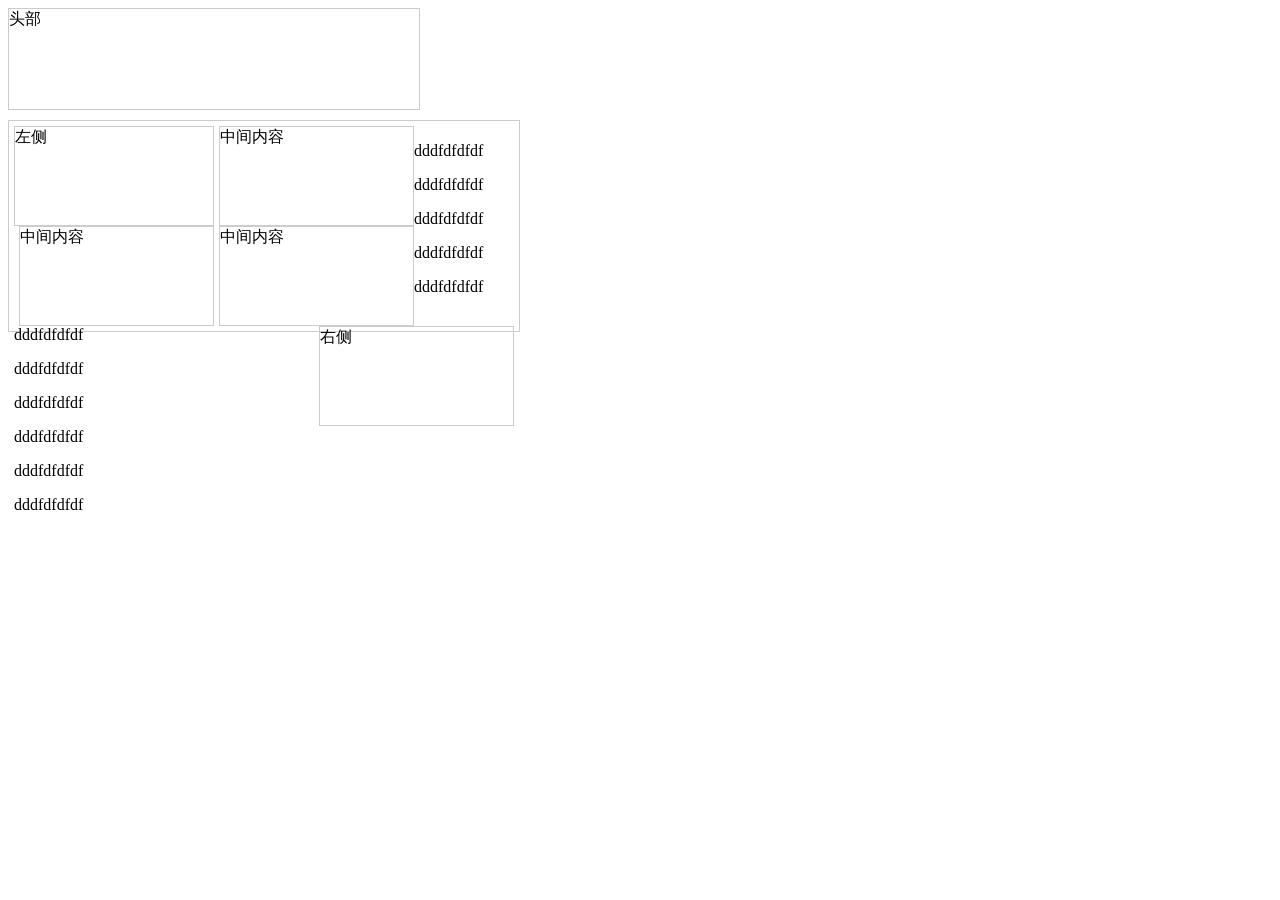
<file: 8-1/index.html>
<!DOCTYPE html>
<html>

<head>
    <meta charset="utf-8">
    <title>浮动</title>
    <style>
    #head {
        border: 1px #CCC solid;
        width: 410px;
        height: 100px;
        margin-bottom: 10px;
    }
    
    #main {
        border: 1px #CCC solid;
        width: 500px;
        height: 200px;
        margin-bottom: 10px;
        padding: 5px;
    }
    
    #left {
        border: 1px #CCC solid;
        width: 198px;
        height: 98px;
        float: left;
    }
    
    #right {
        border: 1px #CCC solid;
        width: 193px;
        height: 98px;
        margin-left: 5px;
        float: right;
    }
    
    #middle {
        border: 1px #CCC solid;
        width: 193px;
        height: 98px;
        margin-left: 5px;
        float: left;
    }
    </style>
</head>

<body>
    <div id="head">头部</div>
    <div id="main">
        <div id="left">左侧</div>
        <div id="middle">中间内容</div>
        <div id="middle">中间内容</div>
        <div id="middle">中间内容</div>
        <div id="right">右侧</div>
        <p>dddfdfdfdf</p>
        <p>dddfdfdfdf</p>
        <p>dddfdfdfdf</p>
        <p>dddfdfdfdf</p>
        <p>dddfdfdfdf</p>
        <p>dddfdfdfdf</p>
        <p>dddfdfdfdf</p>
        <p>dddfdfdfdf</p>
        <p>dddfdfdfdf</p>
        <p>dddfdfdfdf</p>
        <p>dddfdfdfdf</p>
    </div>
</body>

</html>
</file>
<file: 10-1/main.css>
.clearfix:before,
.clearfix:after {
    display: table;
    content: " ";
}

.clearfix:after {
    clear: both;
}

body {
    background-color: #E4E3DA;
}


/*网站标记*/

.wrap {
    width: 970px;
    background-color: #FCFBF0;
    margin: 0 auto;
    padding: 0 20px;
}

.nav {
    text-align: center;
    width: 100%;
}

.navwrap {
    width: 350px;
    margin: 0 auto;
    padding: 10px 0;
}

.nav .navwrap div {
    float: left;
}

#date {
    margin-top: 20px;
    width: 100px;
    font-size: 12px;
    line-height: 1.8;
}

#home {
    width: 230px;
}


/*全站导航条*/

.nav ul {
    box-shadow: 0 2px 2px 1px rgba(0, 0, 0, 0.4);
}

.nav ul li {
    display: block;
    float: left;
    width: 96px;
    background-color: #9D1518;
    font-family: 黑体;
    font-size: 16px;
    height: 32px;
    line-height: 32px;
    border-right: 1px white solid;
}

.nav ul li.last-li {
    border-right: none;
}

.nav li a {
    display: block;
    color: white;
    text-decoration: none;
}

.nav li a:hover {
    background-color: #fff;
    color: black;
    border: 1px red solid;
    border-bottom: none;
}


/*新闻正文页面样式*/

.main {
    border-top: 1px #E3E2D9 solid;
    margin-top: 20px;
    padding-top: 10px;
}

.left {
    width: 655px;
    float: left;
}

.channel-nav,
.channel-nav a {
    color: #DADAD0;
    font-size: 12px;
    text-decoration: none;
}

.main h1 {
    font-size: 28px;
    font-family: "Microsoft Yahei";
    font-weight: bold;
    margin: 20px 0;
    line-height: 1.28;
}

.left p:first-child {
    color: #888;
    font-size: 12px;
    margin-bottom: 10px;
    text-indent: 0;
}

.article-info ul {
    margin-bottom: 10px;
    padding-bottom: 10px;
    border-bottom: 1px #E3E2D9 solid;
}

.article-info li {
    float: left;
    width: 45px;
    height: 30px;
    margin-right: 10px;
}

.article-info li a {
    display: block;
    height: 30px;
    color: transparent;
}

.article-info li a:hover {
    background-color: rgba(0, 0, 0, 0.2);
}

.article-info .sina {
    background-image: url(img/share-icon.png);
}

.article-info .wechat {
    background-image: url(img/share-icon.png);
    background-position: 0 -30px;
}

.left p {
    text-indent: 2em;
    line-height: 1.5;
    margin: 8px 0;
}

.left img {
    text-align: center;
}
</file>
<file: 10-2/main.css>
body {
    background-color: #FFF1E0;
}

.clearfix:before,
.clearfix:after {
    content: " ";
    display: table;
}

.clearfix:after {
    clear: both;
}


/*网页居中容器样式设定*/

#wrap {
    margin: 0 auto;
    height: 90px;
    width: 970px;
}


/*顶部通栏广告样式设定*/

.top-ad {
    margin-top: 3px;
    margin-bottom: 10px;
}


/*顶部导航条样式设定*/

#nav {
    border-bottom: 10px #9E2F50 solid;
    padding-bottom: 10px;
}

#nav p {
    color: #A7A59B;
    font-size: 12px;
    margin-bottom: 5px;
}

#nav img {
    display: block;
    width: 172px;
    height: 36px;
    float: left;
}

#nav div:last-child {
    /*background-color: red;*/
    float: right;
}

#nav div:last-child p {
    text-align: right;
}

#nav h1 {
    font-family: simhei;
    font-size: 28px;
    margin-top: 5px;
    margin-left: 20px;
    float: left;
    font-weight: bold;
    width: 150px;
}

#nav p a {
    color: #4D8BB8;
    text-decoration: none;
}

#nav form p {
    float: left;
}

.menu ul {
    background-color: #fff;
}

.menu li {
    display: block;
    float: left;
    width: 97px;
    height: 24px;
    text-align: center;
    line-height: 24px;
    font-size: 14px;
}

.menu a {
    color: black;
    /*display: block;*/
    text-decoration: none;
    padding: 1px;
}

.menu a:hover {
    color: white;
    background-color: #A7A59B;
    border: 1px #A7A59B solid;
    border-radius: 5px;
}


/*主体部分样式*/

.left {
    width: 620px;
    float: left;
    border-right: 1px #F6E9D8 solid;
    padding-right: 10px;
    margin-top: 10px;
}

.aside {
    width: 339px;
    float: left;
}

.published-time {
    color: #9E2F50;
    margin: 18px 0;
    font-weight: bold;
}

.left h1 {
    font-size: 25px;
    font-family: "Microsoft Yahei", "monospace";
    font-weight: bold;
    margin-bottom: 15px;
}

.author {
    color: #A7A59B;
    font-size: 17px;
    font-weight: bold;
}

.bdsharebuttonbox {
    float: right;
}

.content p {
    text-indent: 2em;
    font-size: 17px;
    line-height: 1.5;
    margin: 8px 0;
}

.content .first-p {
    text-indent: 0;
}

.first-p:first-letter {
    color: red;
    font-size: 48px;
    display: block;
    float: left;
    margin: 0 8px 8px 0;
}

.content p.img {
    text-align: center;
    text-indent: 0;
}

.aside-ad {
    width: 320px;
    height: 270px;
    background-color: #F6E9D7;
    padding-top: 10px;
    position: relative;
    resize: vertical;
    overflow: auto;
    text-align: center;
}

.aside-ad img {
    display: block;
    position: absolute;
    top: 50%;
    transform: translateY(-50%);
}
</file>
<file: 10-3/main.css>
body {
    background: #212121;
}


/*导航条样式*/

.main {
    width: 1275px;
    background-color: #fff;
    margin: 0 auto;
}

.nav {
    height: 55px;
    line-height: 55px;
    padding: 0 50px;
}

div.nav h1 {
    float: left;
    font-size: 22px;
    font-family: 黑体;
    background-image: url(img/logo.png);
    background-repeat: no-repeat;
    background-position: 0 3px;
    padding-left: 55px;
}

div.nav ul {
    float: right;
    font-family: 微软雅黑;
}

div.nav ul li {
    float: left;
    font-size: 16px;
    margin-left: 10px;
}

div.nav ul li a {
    display: block;
    text-align: center;
    width: 100px;
    color: #808388;
    text-decoration: none;
}

div.nav ul a:hover {
    color: red;
    border-bottom: 4px red solid;
}

li.login {
    background-image: url(img/user.png);
    background-repeat: no-repeat;
    background-position: 30px 5px;
    padding-left: 25px;
}

div.nav ul .login a {
    color: red;
}


/*导航条样式结束*/

div.info {
    height: 688px;
    width: 1275px;
    overflow: hidden;
    background-image: url(img/info.png);
    background-repeat: no-repeat;
    color: #fff;
}

.info div {
    margin-left: 150px;
    margin-top: 260px;
}

div.info h2 {
    font-size: 64px;
    margin-bottom: 10px;
}

div.info p {
    font-size: 20px;
}

p.go {
    height: 65px;
    width: 330px;
    line-height: 65px;
    background-color: #E8504F;
    text-align: center;
    margin-top: 65px;
}


/*公司理念介绍区域样式*/

.slogan {
    height: 250px;
    padding: 40px 0;
}

.slogan .sblock {
    width: 316px;
    text-align: center;
    float: left;
}

.sblock p {
    margin-top: 36px;
    padding: 5px 70px;
    border-right: 2px #ededed solid;
}

div.sblock:last-child p {
    border-right: none;
}
</file>
<file: 10-4/main.css>
body {
    background-color: #222222;
}


/*页头格式*/

.main {
    width: 894px;
    background-color: #fff;
    /*margin-left=margin-right=auto时，该元素会在其父元素中居中*/
    margin: 0 auto;
    padding: 0 43px;
    color: #808080;
}

.head {
    border-bottom: 1px #938e8c solid;
    height: 60px;
    font: 12px 黑体;
}

.head p:nth-child(1) {
    color: #fff;
    /*display: table-cell;*/
    background-color: #D55D5C;
    width: 110px;
    height: 13px;
    /*vertical-align: bottom;*/
    padding: 5px;
    padding-top: 42px;
    float: left;
}

.head p:nth-child(2) {
    width: 110px;
    height: 13px;
    float: right;
    padding-top: 42px;
    color: red;
    text-align: right;
}


/*焦点内容区域格式*/

.focus {
    /*width: 100%;*/
    /*height: 500px;*/
    margin-top: 35px;
    font-family: 微软雅黑;
}

.focus-img {
    width: 640px;
    height: 300px;
    background-image: url(img/focus.jpg);
    float: left;
}

.focus-num {
    float: right;
    width: 200px;
    height: 288px;
    border-top: 2px #cc8091 solid;
    padding-top: 10px;
    overflow: hidden;
}

.focus-num h2 {
    font-size: 24px;
    text-decoration: underline;
    font-weight: lighter;
    color: #000;
}

.focus-num h2::first-letter {
    font-size: 30px;
}

.focus-num p.desc {
    font-size: 12px;
    font-style: italic;
    color: #676767;
    margin-top: 5px;
}

.focus-num p.num {
    font-size: 116px;
    font-style: italic;
    color: #75b86b;
    margin-top: 20px;
    letter-spacing: -8px;
}

.focus-num div {
    width: 50px;
    float: left;
    margin-top: 17px;
    margin-left: 10px;
}

p.css {
    font-size: 21px;
    color: #cc8091;
}

p.last-desc {
    font-size: 12px;
}

p.an-num {
    font-size: 55px;
    color: #cc8091;
    float: left;
}


/*介绍区域样式*/

.intro div {
    float: left;
    margin-top: 40px;
    margin-right: 25px;
    width: 200px;
}

.intro h2 {
    font-size: 22px;
    margin-bottom: 10px;
    text-decoration: underline;
}

.intro p {
    line-height: 1.5;
}

.intro div:nth-child(1) {
    width: 225px;
}

.intro div:nth-child(2) {
    width: 200px;
}

.intro div:nth-child(3) {
    width: 140px;
}

.intro div:nth-child(1) h2 {
    color: #76BA71;
}

.intro div:nth-child(2) h2 {
    color: #D8A56A;
}

.intro div:nth-child(3) h2 {
    color: #CA8192;
}

.intro div:nth-child(3) p {
    line-height: 1.8;
}


/*特写区域样式*/

.feature {
    height: 600px;
    margin-top: 40px;
}

.left {
    width: 410px;
    float: left;
}

.right {
    float: right;
    width: 457px;
}

.left h2 {
    color: #144B72;
    overflow-wrap: break-word;
}

.left p {
    line-height: 1.5;
    text-indent: 2em;
}

.left h2:nth-child(1) {
    font-size: 42px;
    line-height: 1.1;
    margin-bottom: 10px;
    letter-spacing: -2px;
}

.left h2:nth-child(1) span {
    font-size: 72px;
    font-style: italic;
    /*letter-spacing: -10px;*/
}

.left h2:nth-child(2) {
    font-size: 33px;
    line-height: 16px;
    padding: 20px 0;
    border-bottom: 4px solid #144B72;
    margin-bottom: 20px;
}

.left img {
    float: right;
    /*margin-top: 100px;*/
    padding: 10px 0 10px 10px;
    /*position: absolute;*/
}


/*右侧样式*/

.right {
    width: 450px;
}

.right div.name1 {
    height: 250px;
    background-color: #ccc;
    margin-bottom: 32px;
}

.right div.name2 {
    height: 282px;
    background-color: #eeede6;
    padding-top: 28px;
}

.right ul {
    margin-left: 50px;
    line-height: 2.5;
}

.right li {
    list-style-image: url(img/triangle.png);
    letter-spacing: 2px;
}

.right li span {
    font-style: italic;
    font-size: 12px;
}

.feature .right div.decoration {
    width: 255px;
    height: 96px;
    float: left;
    background-color: #D55D5C;
    padding: 33px 12px;
    color: white;
}

.decoration div {
    float: left;
}

.num0 {
    font-size: 100px;
    width: 62px;
    border-right: 3px white solid;
}

.number-title {
    width: 180px;
    padding: 2px 5px;
    line-height: 1.2;
}

.number-title h3 {
    font-size: 24px;
    font-style: italic;
}

.number-title p {
    font-size: 12px;
}
</file>
<file: 11-1/main.css>
.clearfix:before,
.clearfix:after {
    display: table;
    content: " ";
}

.clearfix:after {
    clear: both;
}

body {
    background-color: #E4E3DA;
}


/*网站标记*/

.wrap {
    width: 970px;
    background-color: #FCFBF0;
    margin: 0 auto;
    padding: 0 20px;
}

.nav {
    text-align: center;
    width: 100%;
}

.navwrap {
    width: 350px;
    margin: 0 auto;
    padding: 10px 0;
}

.nav .navwrap div {
    float: left;
}

#date {
    margin-top: 20px;
    width: 100px;
    font-size: 12px;
    line-height: 1.8;
}

#home {
    width: 230px;
}


/*全站导航条*/

.nav ul {
    box-shadow: 0 2px 2px 1px rgba(0, 0, 0, 0.4);
}

.nav ul li {
    display: block;
    float: left;
    width: 96px;
    background-color: #9D1518;
    font-family: 黑体;
    font-size: 16px;
    height: 32px;
    line-height: 32px;
    border-right: 1px white solid;
}

.nav ul li.last-li {
    border-right: none;
}

.nav li a {
    display: block;
    color: white;
    text-decoration: none;
}

.nav li a:hover {
    background-color: #fff;
    color: black;
    border: 1px red solid;
    border-bottom: none;
}


/*新闻正文页面样式*/

.main {
    border-top: 1px #E3E2D9 solid;
    margin-top: 20px;
    padding-top: 10px;
}

.left {
    width: 640px;
    float: left;
    padding-right: 14px;
    border-right: 1px #ccc solid;
}

.channel-nav,
.channel-nav a {
    color: #DADAD0;
    font-size: 12px;
    text-decoration: none;
}

.main h1 {
    font-size: 28px;
    font-family: "Microsoft Yahei";
    font-weight: bold;
    margin: 20px 0;
    line-height: 1.28;
}

.left p:first-child {
    color: #888;
    font-size: 12px;
    margin-bottom: 10px;
    text-indent: 0;
}

.article-info ul {
    margin-bottom: 10px;
    padding-bottom: 10px;
    border-bottom: 1px #E3E2D9 solid;
}

.article-info li {
    float: left;
    width: 45px;
    height: 30px;
    margin-right: 10px;
}

.article-info li a {
    display: block;
    height: 30px;
    color: transparent;
}

.article-info li a:hover {
    background-color: rgba(0, 0, 0, 0.2);
}

.article-info .sina {
    background-image: url(img/share-icon.png);
}

.article-info .wechat {
    background-image: url(img/share-icon.png);
    background-position: 0 -30px;
}

.left p {
    text-indent: 2em;
    line-height: 1.5;
    margin: 8px 0;
}

.left img {
    text-align: center;
}


/*相关新闻区块样式*/

.relation {
    border-top: 1px #cccccc solid;
    border-bottom: 1px #ccc solid;
    margin: 20px 0;
    padding: 20px 0;
}

.topic-img {
    float: left;
    width: 310px;
    height: 200px;
    margin-right: 20px;
}

.topic-img img {
    border: 1px black solid;
}

.news-list {
    width: 310px;
    height: 200px;
    float: left;
}

div.news-list p.topic-nav {
    color: #7C1121;
    font-size: 18px;
    font-weight: bold;
    font-family: "Microsoft Yahei";
}

.news-list ul {
    list-style-type: disc;
    color: #7C1121;
    margin-left: 20px;
    line-height: 2;
}

.news-list li a {
    font-size: 14px;
    color: #555;
    text-decoration: none;
}


/*右侧样式*/

.aside {
    float: left;
    width: 295px;
    padding: 0 10px;
}

.recommend {
    margin: 15px 0;
}


/*页脚样式*/

.foot {
    border-top: 10px #918F7A solid;
    margin: 20px 0;
    padding: 20px;
    text-align: center;
    font-size: 12px;
    color: #888;
    line-height: 1.5;
}

.foot span {
    margin: 0 8px;
}

.foot a {
    color: #888;
    text-decoration: none;
}
</file>
<file: 6-1/demo.css>
h1 {
    font-family: "Microsoft Yahei";
    font-size: 40px;
    font-weight: 400;
}

p {
    color: red;
    text-indent: 2em;
}

p.green {
    color: green;
}

#demo {
    color: blue;
}

div p.green {
    color: black;
}


/*ffgfgdfsgsdg*/
</file>
<file: 6-2/main.css>
p {
    font-size: 12px;
    color: rgb(153, 153, 153);
}
</file>
<file: 6-3/main.css>
h1 {
    font-family: "微软雅黑";
    font-weight: 500;
}

p {
    text-indent: 2em;
}

.noindent {
    text-indent: 0;
}

#a {
    text-decoration: line-through;
    color: red;
    text-align: right;
    letter-spacing: 2px;
    line-height: 1.5;
}
</file>
<file: 6-4/main.css>
a:visited {
    color: #00B6AE;
}

a:hover {
    text-decoration: none;
    color: red;
}

p a:hover {
    color: blue;
}

li,
p {
    font-size: 18px;
    text-indent: 2em;
    line-height: 1.8;
}

li {
    text-indent: 0;
}

h2 {
    text-align: center;
    letter-spacing: 5px;
}

h3 {
    font-weight: 600;
    text-indent: 2em;
    text-decoration: underline;
    /*background-color: #ccc;*/
    width: 20%;
}

body {
    background-image: url(body_bg.jpg);
    background-repeat: no-repeat;
    background-position: 50% 0;
    background-color: #0D3B6C;
    color: #eee;
}
</file>
<file: 7-1/main.css>
body {
	background-image: url(bg.jpg);
	background-repeat: no-repeat;
	background-position: 50% 0;
	background-color: #0D3B6C;
}
h1 {
	text-align: center;
	color:#fff;
	/*text-decoration: underline;*/
	font-size: 32px;
	border-bottom: 1px white solid;
	width: 700px;
	padding-bottom: 5px;
	margin: 10px auto;
	/*当盒模型的左右外边距等于auto时，这个盒模型会居中*/
	background-color: rgba(100,0,0,0.5);
}
p {
	color:#eee;
	text-indent: 2em;
	line-height: 1.5;
}
</file>
<file: 7-2/main.css>
h2 {
	color:#D55D5C;
	/*text-decoration: underline;*/
	border-bottom: 1px #D55D5C solid;
	padding-bottom: 3px;
	width: 300px;
	text-align: center;
	margin: 100px 200px 300px 400px;
	margin: 10px auto;
}
p {
	text-indent: 2em;
	/*color:#8D8D8D;*/
	line-height: 1.5;
}
span {
	color: #D55D5C;
}
span.number {
	font-size: 32px;
	font-weight: bold;
}
body {
	/*background-image: url(bg.jpg);*/
	background-repeat: repeat-y;
	background-position: 50% 0;
	background-color: #ccc;
	color:#133e2d;
	
}
div {
	float: right;
	width: 350px;
	border:1px red solid;
	margin-left: 20px;
	padding:10px;
}
</file>
<file: 7-3/main.css>
a {
    outline: 0;
}

a:link {
    color: #424F5A;
    text-decoration: none;
}

a:visited {
    text-decoration: underline;
    color: red;
}

a:hover {
    background-color: red;
    color: green;
    text-decoration: none;
}

a:active {
    font-size: 24px;
}

body {
    background-color: #ccc;
    background-image: url(bg.jpg);
    background-repeat: no-repeat;
    background-position: 50% 50%;
}

h1 {
    background-color: rgba(255, 255, 255, .1);
    color: #eee;
    /*font-size: 250%*/
    text-align: center;
    /*text-shadow: 2px 2px 10px 2px rgba(0,0,0,0.3)*/
    padding: 10px;
    border: 1px rgba(200, 0, 0, 0.5) solid;
    border-radius: 10px;
    box-shadow: 2px 2px 10px 2px rgba(0, 0, 0, 0.3);
    /*margin:100px 200px 300px 400px;*/
    margin: 10px auto;
    width: 300px;
}

div {
    height: 400px;
    border: 1px red solid;
    background-color: rgba(0, 0, 0, 0.3);
    /*padding: 20px;*/
}

div.left {
    width: 200px;
    float: left;
    margin-right: 20px
}

div.right {
    width: 120px;
    float: right;
}

div.center {
    margin: 0 140px 0 240px;
}
</file>
<file: 7-4/main.css>
div {
    border: 1px #ccc solid;
    border-radius: 10px;
    background-image: linear-gradient(180deg, rgba(255, 255, 255, 0) 60%, #fff), linear-gradient(70deg, #e0f1ff 32%, #fffae3);
    margin: 20px;
    padding: 20px;
    box-shadow: 2px 2px 4px 2px rgba(0, 0, 0, 0.2);
}

div.left {
    width: 20%;
    float: left;
}

div.middle {
    width: 40%;
    float: left;
}

div.middle div {
    background: #fff;
}

div.right {
    width: 20%;
    float: right;
}

div.main {
    width: 95%;
    height: auto;
}


/*.clear {
    height: 0;
    width: 0;
    display: ;
    padding: 0;
    margin: 0;
    clear: both;
}*/

.clearfix:before,
.clearfix:after {
    content: "";
    display: table;
}

.clearfix:after {
    clear: both;
}

.clearfix {
    *zoom: 1;
    /*IE/7/6*/
}
</file>
